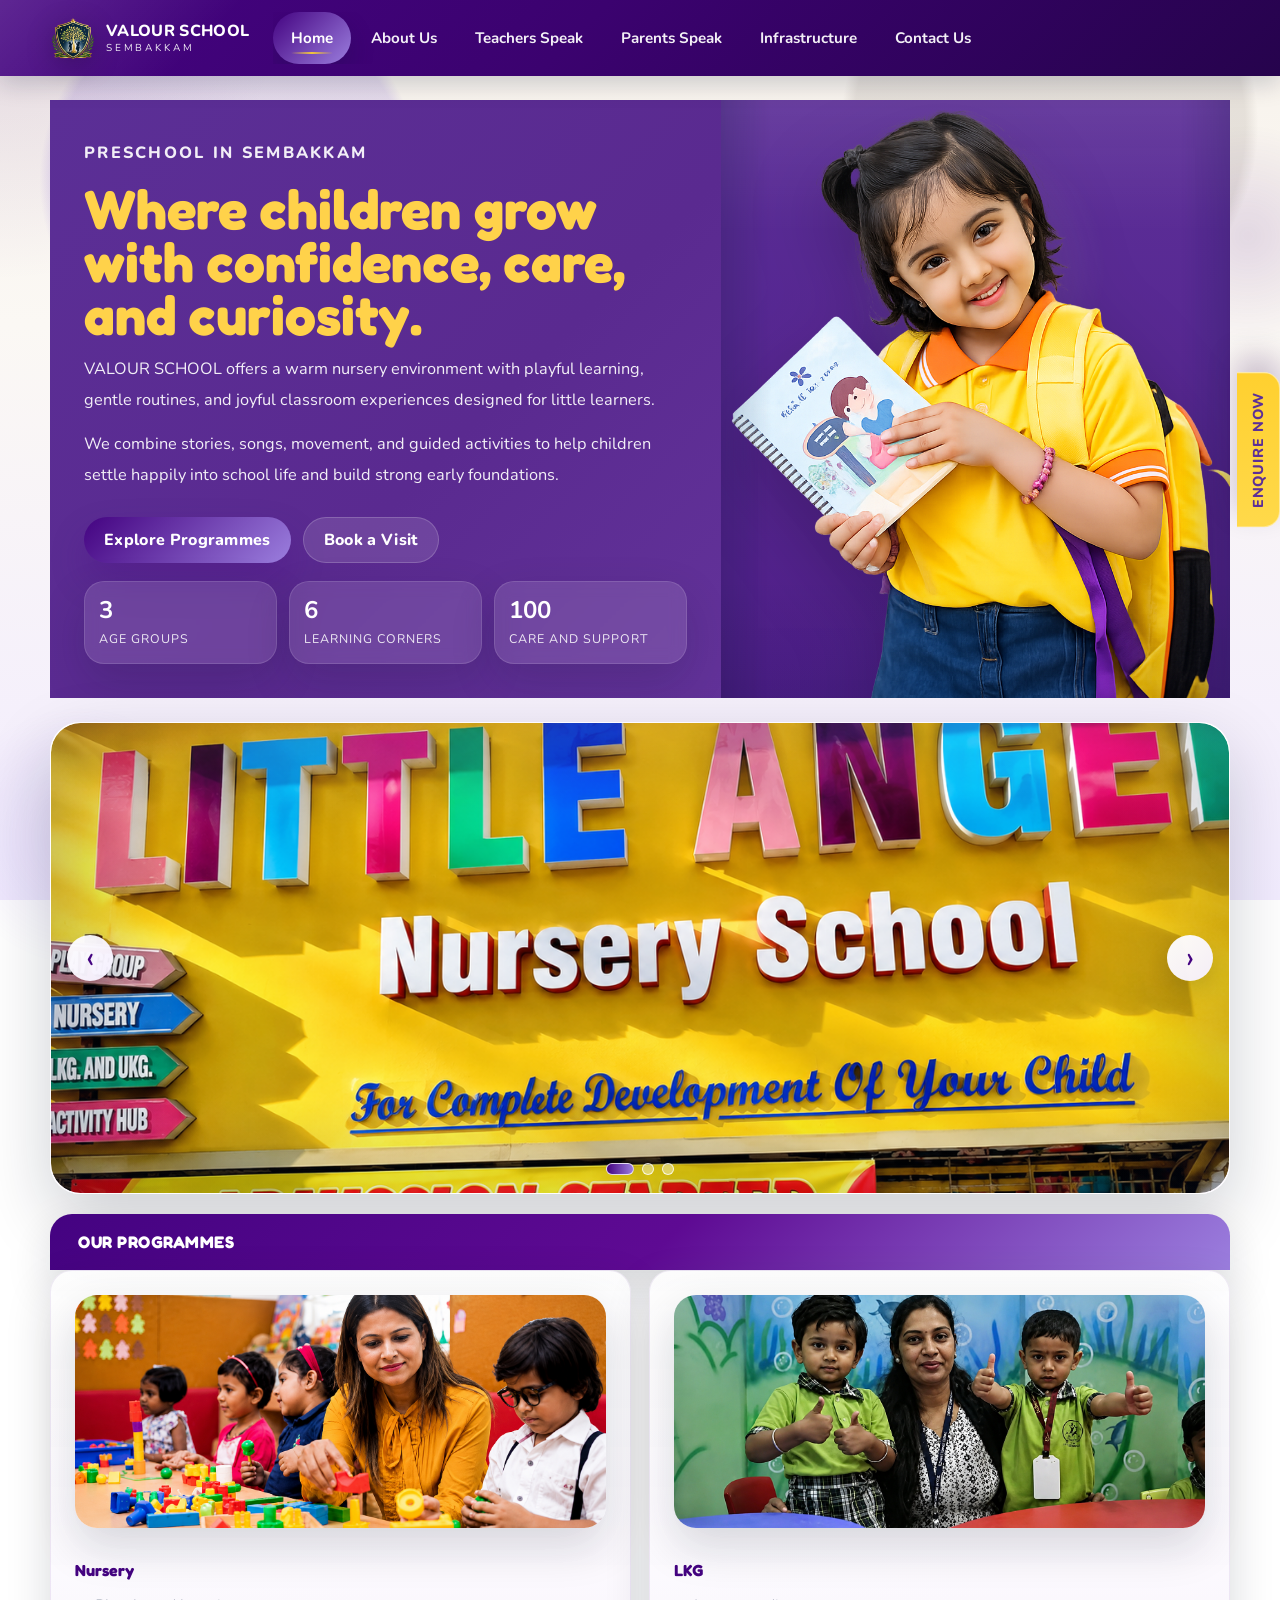
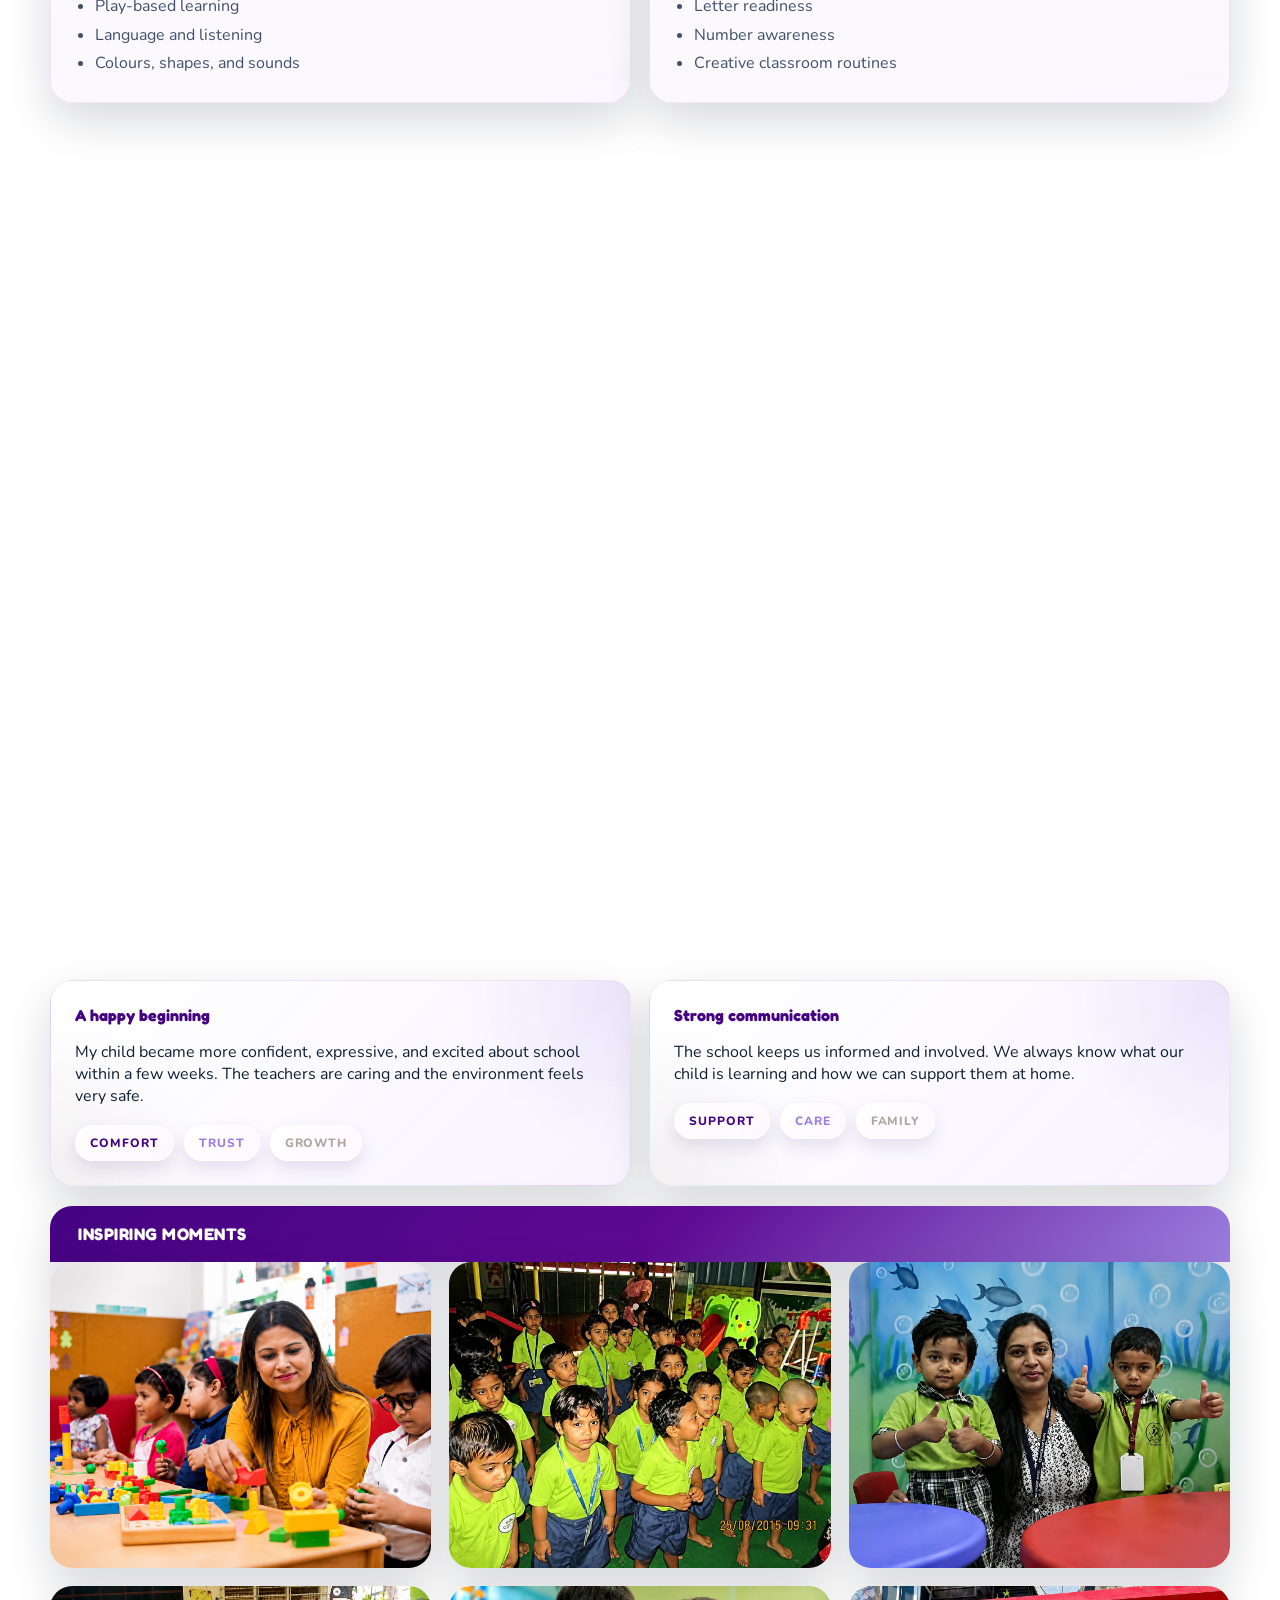
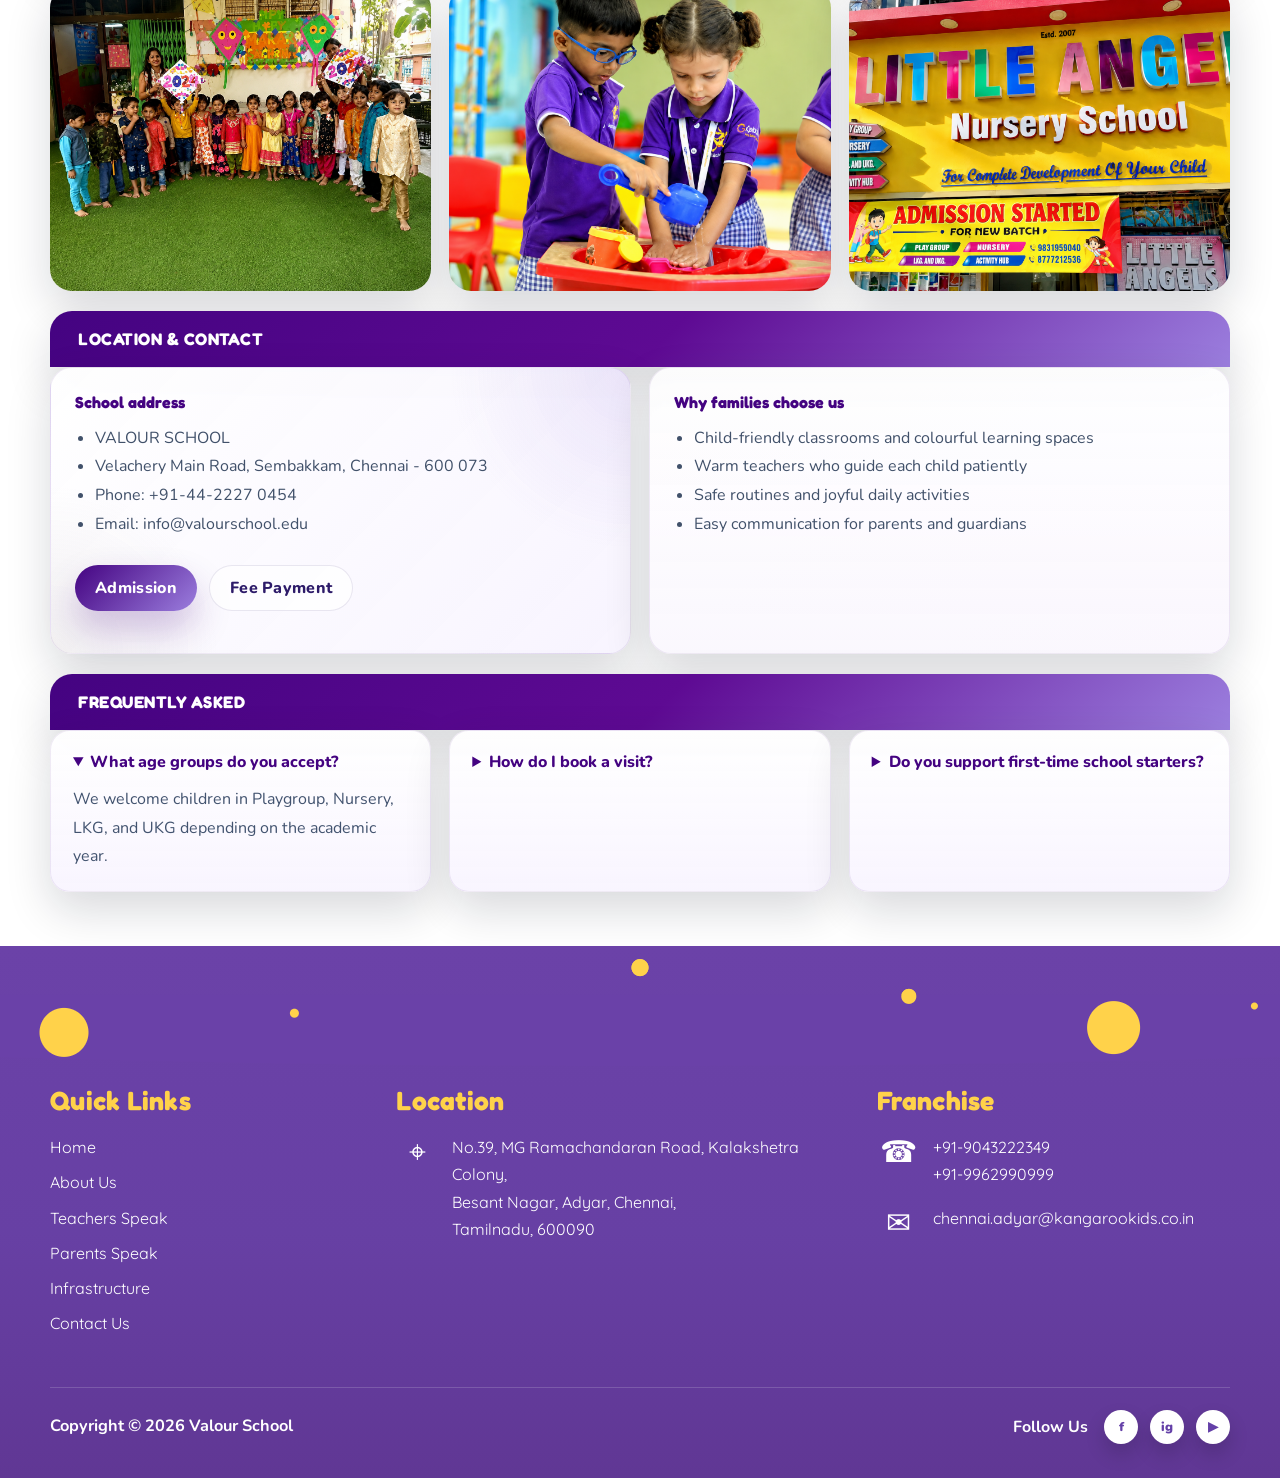
<file: index.html>
<!DOCTYPE html>
<html lang="en">
  <head>
    <meta charset="UTF-8" />
    <meta name="viewport" content="width=device-width, initial-scale=1.0" />
    <title>VALOUR SCHOOL | Home</title>
    <meta
      name="description"
      content="VALOUR SCHOOL - a preschool-style website with bright learning spaces, enquiry form, programmes, parent testimonials, gallery, and contact details."
    />
    <link rel="preconnect" href="https://fonts.googleapis.com" />
    <link rel="preconnect" href="https://fonts.gstatic.com" crossorigin />
    <link
      href="https://fonts.googleapis.com/css2?family=Montserrat:wght@400;500;600;700;800&display=swap"
      rel="stylesheet"
    />
    <link rel="stylesheet" href="styles.css" />
  </head>
  <body>
    <div class="side-tabs">
      <a class="side-tabs__item side-tabs__item--enquire" href="enquiry.html">ENQUIRE NOW</a>
    </div>

    <header class="site-header">
      <div class="site-header__top">
        <div class="container site-header__inner">
          <a class="brand" href="index.html">
            <img
              class="brand__logo"
              src="photos/logo-crest.png"
              alt="VALOUR SCHOOL"
            />
            <span class="brand__copy">
              <strong>VALOUR SCHOOL</strong>
              <small>SEMBAKKAM</small>
            </span>
          </a>

          <a class="header-pill header-pill--ghost" href="contact.html">OTHER INSTITUTIONS</a>
        </div>
      </div>

      <div class="site-header__nav">
        <div class="container nav-shell">
          <button class="menu-toggle" type="button" aria-expanded="false" aria-controls="navMenu">
            <span></span>
            <span></span>
            <span></span>
          </button>

          <nav class="nav-menu" id="navMenu">
  <a href="index.html">Home</a>
  <a href="index.html#about">About Us</a>
  <a href="index.html#teachers">Teachers Speak</a>
  <a href="index.html#parents">Parents Speak</a>
  <a href="campus.html">Infrastructure</a>
  <a href="contact.html">Contact Us</a>
</nav>

          <div class="socials" aria-label="social links">
            <a href="#" aria-label="Search">&#9906;</a>
            <a href="#" aria-label="Facebook">f</a>
            <a href="#" aria-label="LinkedIn">in</a>
            <a href="#" aria-label="Google Plus">g+</a>
          </div>
        </div>
      </div>
    </header>

    <main id="home">
      <section class="page-hero page-hero--home" id="about">
        <div class="container page-hero__panel">
          <div class="page-hero__copy hero-copy--soft">
            <p class="eyebrow">Preschool in Sembakkam</p>
            <h1>Where children grow with confidence, care, and curiosity.</h1>
            <p>
              VALOUR SCHOOL offers a warm nursery environment with playful learning, gentle routines,
              and joyful classroom experiences designed for little learners.
            </p>
            <p>
              We combine stories, songs, movement, and guided activities to help children settle happily
              into school life and build strong early foundations.
            </p>
            <div class="hero__actions">
              <a class="hero__button hero__button--primary" href="#programmes">Explore Programmes</a>
              <a class="hero__button hero__button--ghost" href="#contact">Book a Visit</a>
            </div>
            <div class="hero__stats">
              <div class="stat-card"><strong data-count="3">3+</strong><span>Age groups</span></div>
              <div class="stat-card"><strong data-count="6">6+</strong><span>Learning corners</span></div>
              <div class="stat-card"><strong data-count="100">100%</strong><span>Care and support</span></div>
            </div>
          </div>

          <div class="page-hero__image page-hero__image--classroom">
            <img src="photos/1.png" alt="Happy school child" />
          </div>
        </div>
      </section>

      <section class="section">
        <div class="container">
          <div class="hero__frame reveal is-revealed">
            <div class="slider">
              <button class="slider__arrow slider__arrow--prev" type="button" aria-label="Previous slide">&lsaquo;</button>
              <div class="slider__viewport">
                <article class="slide is-active">
                  <img src="photos/photo-6-school-gate.png.png" alt="VALOUR SCHOOL entrance" />
                </article>
                <article class="slide">
                  <img src="photos/photo-1-classroom-blocks.png" alt="Children learning with blocks" />
                </article>
                <article class="slide">
                  <img src="photos/photo-3-teacher-kids.png" alt="Teacher with children" />
                </article>
              </div>
              <button class="slider__arrow slider__arrow--next" type="button" aria-label="Next slide">&rsaquo;</button>
              <div class="slider__dots" aria-label="Slide navigation">
                <button class="dot is-active" type="button" aria-label="Slide 1"></button>
                <button class="dot" type="button" aria-label="Slide 2"></button>
                <button class="dot" type="button" aria-label="Slide 3"></button>
              </div>
            </div>
          </div>
        </div>
      </section>

      <section class="section" id="programmes">
        <div class="container">
          <div class="title-bar">OUR PROGRAMMES</div>
          <div class="detail-grid detail-grid--programmes">
            <div class="detail-card">
              <img class="achievement-banner" src="photos/photo-1-classroom-blocks.png" alt="Nursery programme" />
              <h2>Nursery</h2>
              <ul>
                <li>Play-based learning</li>
                <li>Language and listening</li>
                <li>Colours, shapes, and sounds</li>
              </ul>
            </div>
            <div class="detail-card">
              <img class="achievement-banner" src="photos/photo-3-teacher-kids.png" alt="LKG programme" />
              <h2>LKG</h2>
              <ul>
                <li>Letter readiness</li>
                <li>Number awareness</li>
                <li>Creative classroom routines</li>
              </ul>
            </div>
            <div class="detail-card">
              <img class="achievement-banner" src="photos/photo-5-learning-activity.png" alt="UKG programme" />
              <h2>UKG</h2>
              <ul>
                <li>Early reading and writing</li>
                <li>Simple maths and patterns</li>
                <li>Confidence and independence</li>
              </ul>
            </div>
            <div class="detail-card">
              <img class="achievement-banner" src="photos/photo-2-outdoor-group.png" alt="Playgroup programme" />
              <h2>Playgroup</h2>
              <ul>
                <li>Gentle introduction to school</li>
                <li>Songs, rhymes, and movement</li>
                <li>Safe and friendly beginnings</li>
              </ul>
            </div>
          </div>
        </div>
      </section>

      <section class="section section--soft" id="teachers">
        <div class="container">
          <div class="title-bar">TEACHERS SPEAK</div>
          <div class="messages">
            <div class="messages__nav">
              <button class="messages__tab is-active" type="button" data-message="chairperson">Chairperson</button>
              <button class="messages__tab" type="button" data-message="vice">Vice Chairperson</button>
              <button class="messages__tab" type="button" data-message="principal">Principal</button>
            </div>
            <div class="messages__panel">
              <h3 id="messageTitle"></h3>
              <div class="messages__body" id="messageBody"></div>
            </div>
          </div>
        </div>
      </section>

      <section class="section" id="parents">
        <div class="container">
          <div class="title-bar">PARENTS SPEAK</div>
          <div class="detail-grid">
            <div class="detail-card detail-card--highlight">
              <h2>A happy beginning</h2>
              <p>
                My child became more confident, expressive, and excited about school within a few weeks.
                The teachers are caring and the environment feels very safe.
              </p>
              <div class="color-badges">
                <span style="--badge:#440381;">Comfort</span>
                <span style="--badge:#9b7ede;">Trust</span>
                <span style="--badge:#afa79f;">Growth</span>
              </div>
            </div>
            <div class="detail-card detail-card--highlight">
              <h2>Strong communication</h2>
              <p>
                The school keeps us informed and involved. We always know what our child is learning and
                how we can support them at home.
              </p>
              <div class="color-badges">
                <span style="--badge:#440381;">Support</span>
                <span style="--badge:#9b7ede;">Care</span>
                <span style="--badge:#afa79f;">Family</span>
              </div>
            </div>
          </div>
        </div>
      </section>

      <section class="section">
        <div class="container">
          <div class="title-bar">INSPIRING MOMENTS</div>
          <div class="gallery-grid gallery-grid--home">
            <img src="photos/photo-6-school-gate.png.png" alt="School gate" />
            <img src="photos/photo-2-outdoor-group.png" alt="Outdoor group" />
            <img src="photos/photo-3-teacher-kids.png" alt="Teacher and children" />
            <img src="photos/photo-4-group-outdoor.png" alt="Outdoor celebration" />
            <img src="photos/photo-5-learning-activity.png" alt="Learning activity" />
            <img src="photos/photo-7-classroom-wide.png" alt="Classroom view" />
          </div>
        </div>
      </section>

      <section class="section" id="contact">
        <div class="container">
          <div class="title-bar">LOCATION & CONTACT</div>
          <div class="form-grid form-grid--home">
            <div class="detail-card detail-card--highlight">
              <h2>School address</h2>
              <ul>
                <li>VALOUR SCHOOL</li>
                <li>Velachery Main Road, Sembakkam, Chennai - 600 073</li>
                <li>Phone: +91-44-2227 0454</li>
                <li>Email: info@valourschool.edu</li>
              </ul>
              <div class="hero__actions">
                <a class="hero__button hero__button--primary" href="admission.html">Admission</a>
                <a class="hero__button hero__button--ghost" href="payment.html">Fee Payment</a>
              </div>
            </div>
            <div class="detail-card">
              <h2>Why families choose us</h2>
              <ul>
                <li>Child-friendly classrooms and colourful learning spaces</li>
                <li>Warm teachers who guide each child patiently</li>
                <li>Safe routines and joyful daily activities</li>
                <li>Easy communication for parents and guardians</li>
              </ul>
            </div>
          </div>
        </div>
      </section>

      <section class="section">
        <div class="container">
          <div class="title-bar">FREQUENTLY ASKED</div>
          <div class="faq-grid">
            <details class="faq-card" open>
              <summary>What age groups do you accept?</summary>
              <p>We welcome children in Playgroup, Nursery, LKG, and UKG depending on the academic year.</p>
            </details>
            <details class="faq-card">
              <summary>How do I book a visit?</summary>
              <p>Use the enquiry form above or contact the school office to schedule a visit.</p>
            </details>
            <details class="faq-card">
              <summary>Do you support first-time school starters?</summary>
              <p>Yes. Our teachers help children settle in gently with care, rhythm, and reassurance.</p>
            </details>
          </div>
        </div>
      </section>
    </main>

    <footer class="footer" id="contact">
      <div class="container footer__grid">
        <section>
          <h3>VALOUR SCHOOL</h3>
          <p>
            A happy nursery school community where early learners build confidence, curiosity, and
            kindness every day.
          </p>
        </section>
        <section>
          <h3>QUICK LINKS</h3>
          <ul>
            <li><a href="#about">About Us</a></li>
            <li><a href="#programmes">Programmes</a></li>
            <li><a href="#teachers">Teachers Speak</a></li>
            <li><a href="contact.html">Contact Us</a></li>
          </ul>
        </section>
        <section>
          <h3>CONTACT US</h3>
          <p>
            VALOUR SCHOOL<br />
            Velachery Main Road, Sembakkam, Chennai - 600 073
          </p>
          <p>Phone: +91-44-2227 0454</p>
          <p>Email: hello@valour.edu</p>
        </section>
        <section class="footer__brand">
          <img
            src="photos/logo-crest.png"
            alt="VALOUR SCHOOL logo"
          />
        </section>
      </div>
      <div class="footer__bottom">Copyright@valourschool2026</div>
    </footer>

    <script src="script.js"></script>
  </body>
</html>
</file>
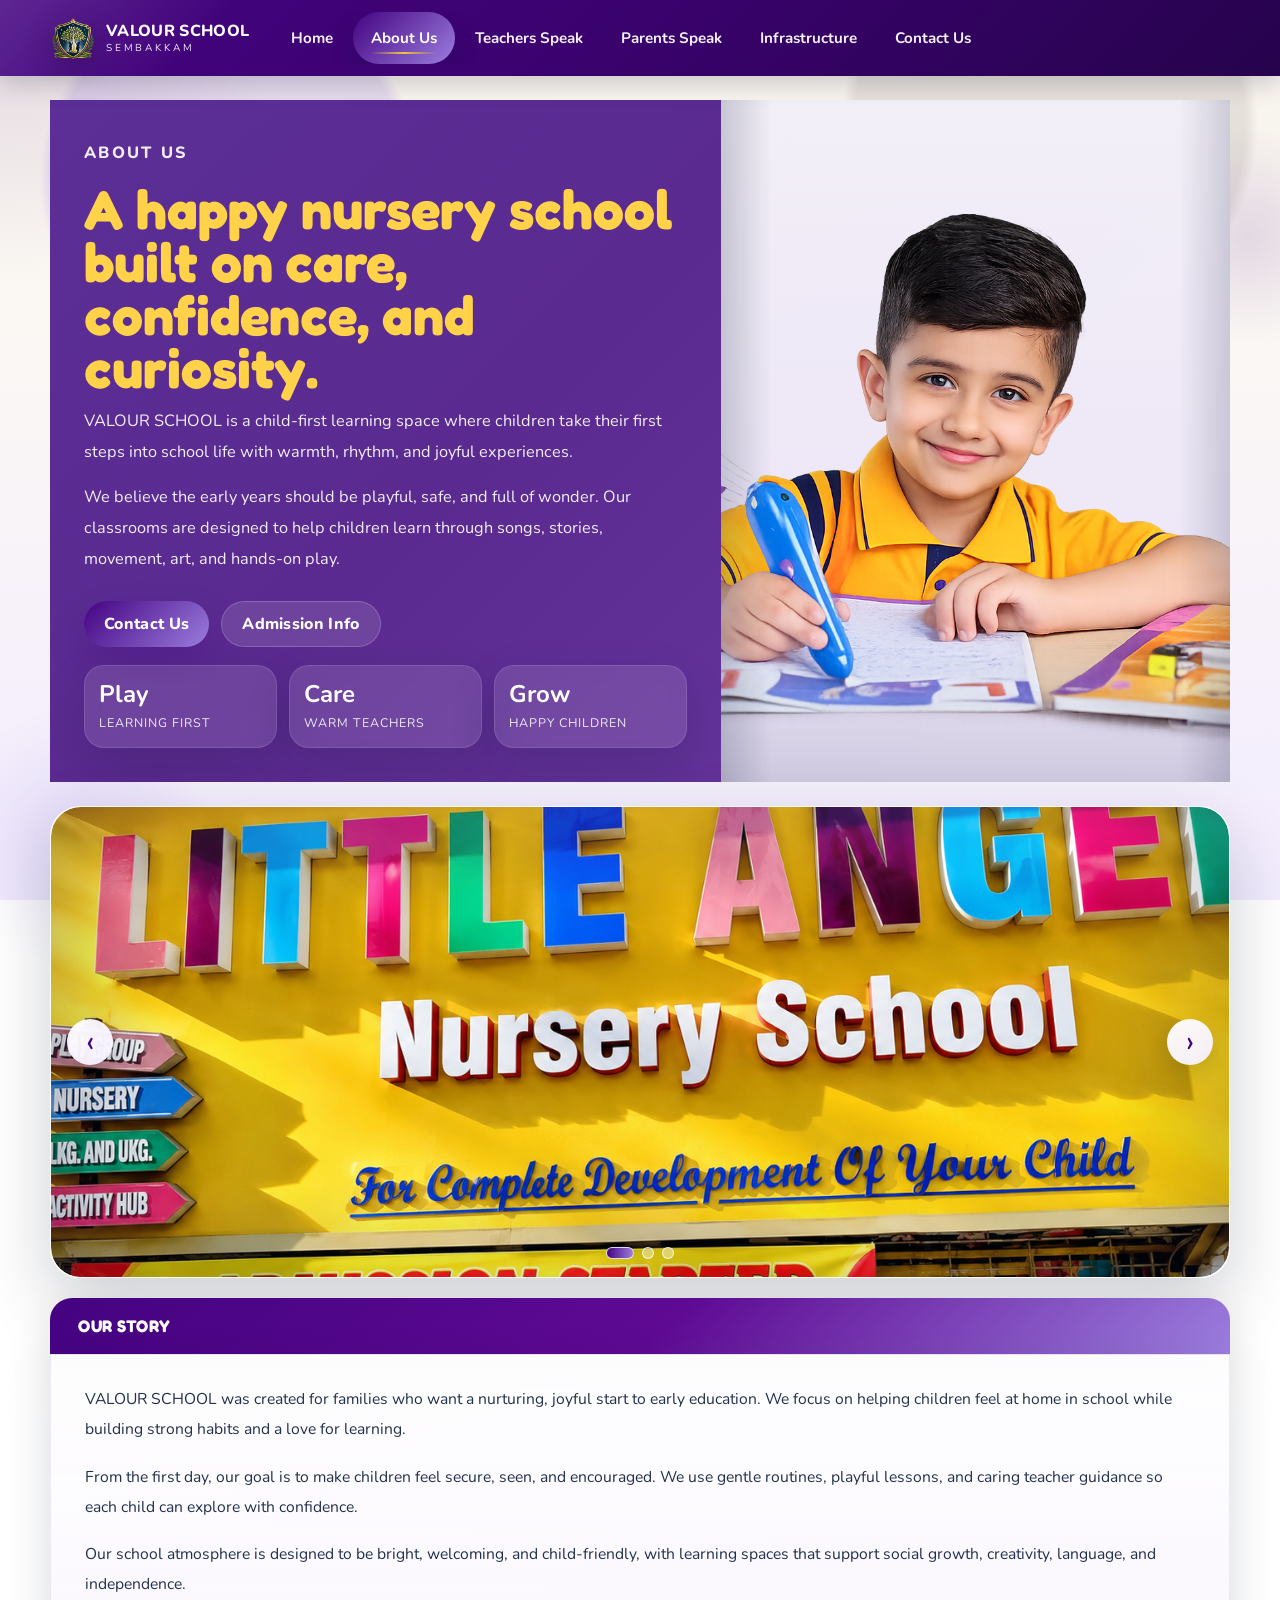
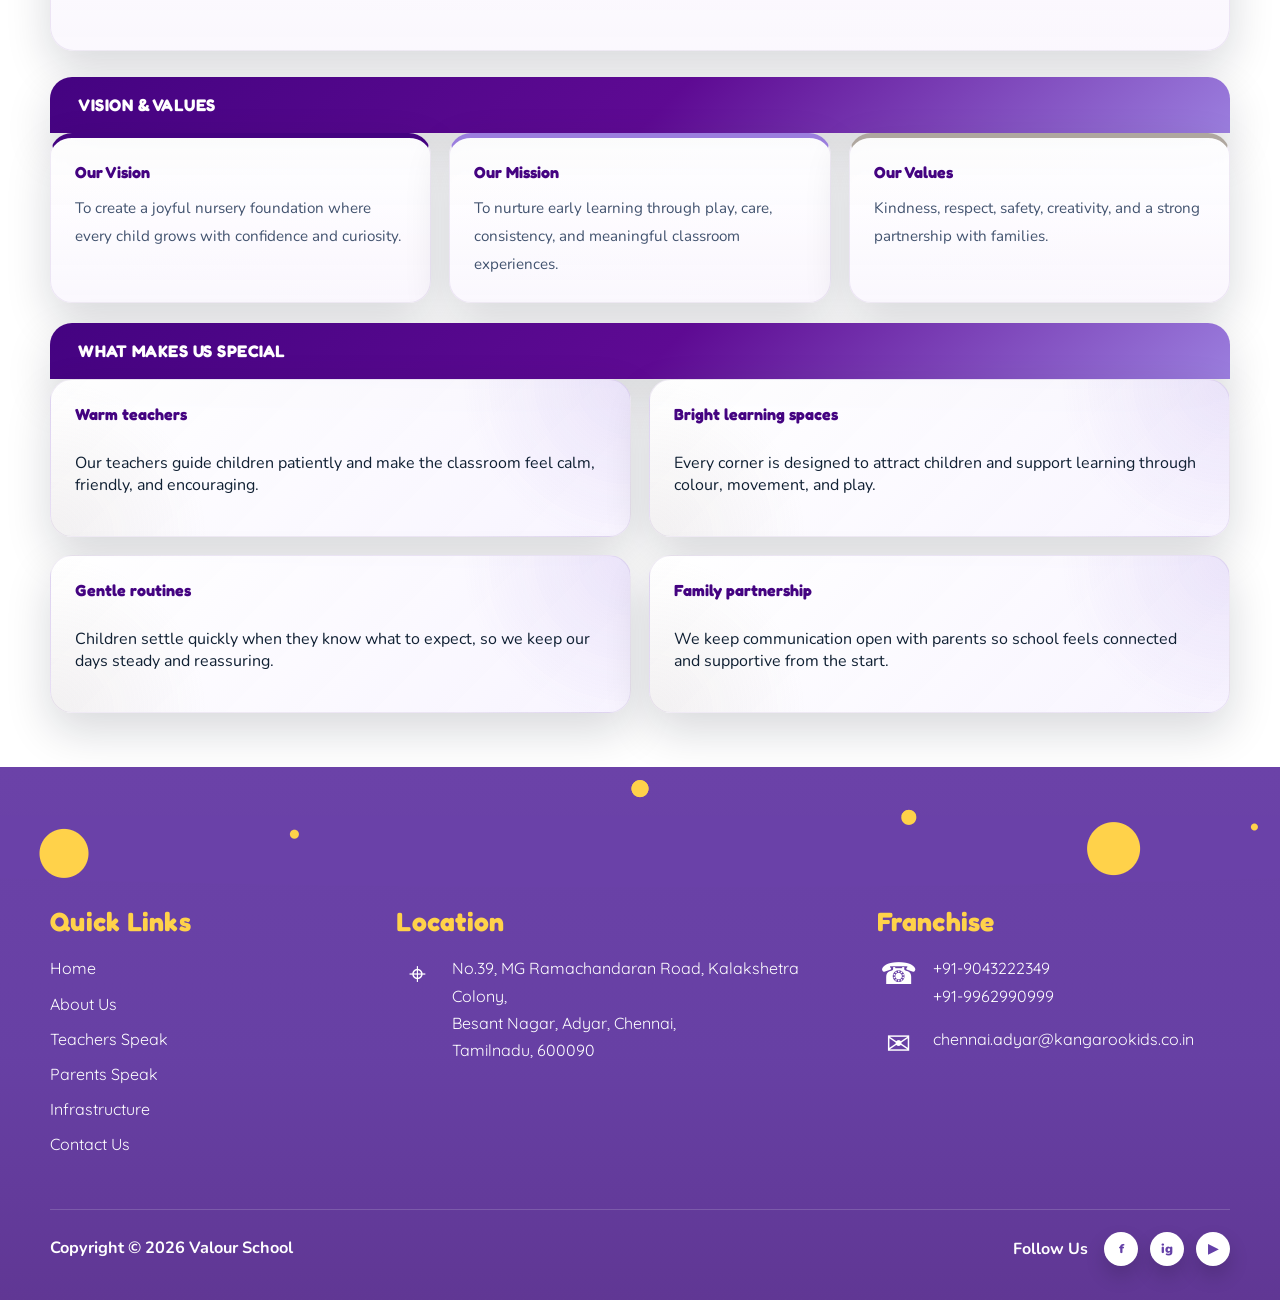
<file: about.html>
<!DOCTYPE html>
<html lang="en">
  <head>
    <meta charset="UTF-8" />
    <meta name="viewport" content="width=device-width, initial-scale=1.0" />
    <title>VALOUR SCHOOL | About Us</title>
    <meta
      name="description"
      content="Learn about VALOUR SCHOOL, our nursery story, teaching values, campus culture, and the caring environment we create for children."
    />
    <link rel="preconnect" href="https://fonts.googleapis.com" />
    <link rel="preconnect" href="https://fonts.gstatic.com" crossorigin />
    <link
      href="https://fonts.googleapis.com/css2?family=Montserrat:wght@400;500;600;700;800&display=swap"
      rel="stylesheet"
    />
    <link rel="stylesheet" href="styles.css" />
  </head>
  <body>
    <header class="site-header">
      <div class="site-header__top">
        <div class="container site-header__inner">
          <a class="brand" href="index.html">
            <img class="brand__logo" src="photos/logo-crest.png" alt="VALOUR SCHOOL" />
            <span class="brand__copy">
              <strong>VALOUR SCHOOL</strong>
              <small>SEMBAKKAM</small>
            </span>
          </a>
          <a class="header-pill header-pill--ghost" href="contact.html">CONTACT US</a>
        </div>
      </div>

      <div class="site-header__nav">
        <div class="container nav-shell">
          <button class="menu-toggle" type="button" aria-expanded="false" aria-controls="navMenu">
            <span></span>
            <span></span>
            <span></span>
          </button>

          <nav class="nav-menu" id="navMenu">
            <a href="index.html">Home</a>
            <a href="about.html">About Us</a>
            <a href="index.html#teachers">Teachers Speak</a>
            <a href="index.html#parents">Parents Speak</a>
            <a href="campus.html">Infrastructure</a>
            <a href="contact.html">Contact Us</a>
          </nav>
        </div>
      </div>
    </header>

    <main>
      <section class="page-hero page-hero--home" id="about">
        <div class="container page-hero__panel">
          <div class="page-hero__copy hero-copy--soft">
            <p class="eyebrow">About Us</p>
            <h1>A happy nursery school built on care, confidence, and curiosity.</h1>
            <p>
              VALOUR SCHOOL is a child-first learning space where children take their first steps into
              school life with warmth, rhythm, and joyful experiences.
            </p>
            <p>
              We believe the early years should be playful, safe, and full of wonder. Our classrooms
              are designed to help children learn through songs, stories, movement, art, and hands-on play.
            </p>
            <div class="hero__actions">
              <a class="hero__button hero__button--primary" href="contact.html">Contact Us</a>
              <a class="hero__button hero__button--ghost" href="admission.html">Admission Info</a>
            </div>
            <div class="hero__stats">
              <div class="stat-card"><strong>Play</strong><span>Learning first</span></div>
              <div class="stat-card"><strong>Care</strong><span>Warm teachers</span></div>
              <div class="stat-card"><strong>Grow</strong><span>Happy children</span></div>
            </div>
          </div>

          <div class="page-hero__image">
            <img src="photos/about-school-boy.png" alt="Student enjoying school" />
          </div>
        </div>
      </section>

      <section class="section">
        <div class="container">
          <div class="hero__frame reveal is-revealed">
            <div class="slider">
              <button class="slider__arrow slider__arrow--prev" type="button" aria-label="Previous slide">&lsaquo;</button>
              <div class="slider__viewport">
                <article class="slide is-active">
                  <img src="photos/about-school-boy.png" alt="Valour School student" />
                </article>
                <article class="slide">
                  <img src="photos/photo-3-teacher-kids.png" alt="Teacher with children" />
                </article>
                <article class="slide">
                  <img src="photos/photo-7-classroom-wide.png" alt="Classroom view" />
                </article>
              </div>
              <button class="slider__arrow slider__arrow--next" type="button" aria-label="Next slide">&rsaquo;</button>
              <div class="slider__dots" aria-label="Slide navigation">
                <button class="dot is-active" type="button" aria-label="Slide 1"></button>
                <button class="dot" type="button" aria-label="Slide 2"></button>
                <button class="dot" type="button" aria-label="Slide 3"></button>
              </div>
            </div>
          </div>
        </div>
      </section>

      <section class="section">
        <div class="container">
          <div class="title-bar">OUR STORY</div>
          <div class="content-card content-card--padded">
            <p>
              VALOUR SCHOOL was created for families who want a nurturing, joyful start to early education.
              We focus on helping children feel at home in school while building strong habits and a love for learning.
            </p>
            <p>
              From the first day, our goal is to make children feel secure, seen, and encouraged. We use gentle routines,
              playful lessons, and caring teacher guidance so each child can explore with confidence.
            </p>
            <p>
              Our school atmosphere is designed to be bright, welcoming, and child-friendly, with learning spaces that
              support social growth, creativity, language, and independence.
            </p>
          </div>
        </div>
      </section>

      <section class="section section--soft">
        <div class="container">
          <div class="title-bar">VISION & VALUES</div>
          <div class="feature-grid">
            <div class="feature-card">
              <h2>Our Vision</h2>
              <p>To create a joyful nursery foundation where every child grows with confidence and curiosity.</p>
            </div>
            <div class="feature-card">
              <h2>Our Mission</h2>
              <p>To nurture early learning through play, care, consistency, and meaningful classroom experiences.</p>
            </div>
            <div class="feature-card">
              <h2>Our Values</h2>
              <p>Kindness, respect, safety, creativity, and a strong partnership with families.</p>
            </div>
          </div>
        </div>
      </section>

      <section class="section">
        <div class="container">
          <div class="title-bar">WHAT MAKES US SPECIAL</div>
          <div class="detail-grid detail-grid--programmes">
            <div class="detail-card detail-card--highlight">
              <h2>Warm teachers</h2>
              <p>
                Our teachers guide children patiently and make the classroom feel calm, friendly, and encouraging.
              </p>
            </div>
            <div class="detail-card detail-card--highlight">
              <h2>Bright learning spaces</h2>
              <p>
                Every corner is designed to attract children and support learning through colour, movement, and play.
              </p>
            </div>
            <div class="detail-card detail-card--highlight">
              <h2>Gentle routines</h2>
              <p>
                Children settle quickly when they know what to expect, so we keep our days steady and reassuring.
              </p>
            </div>
            <div class="detail-card detail-card--highlight">
              <h2>Family partnership</h2>
              <p>
                We keep communication open with parents so school feels connected and supportive from the start.
              </p>
            </div>
          </div>
        </div>
      </section>
    </main>

    <footer class="footer"></footer>
    <script src="script.js"></script>
  </body>
</html>
</file>
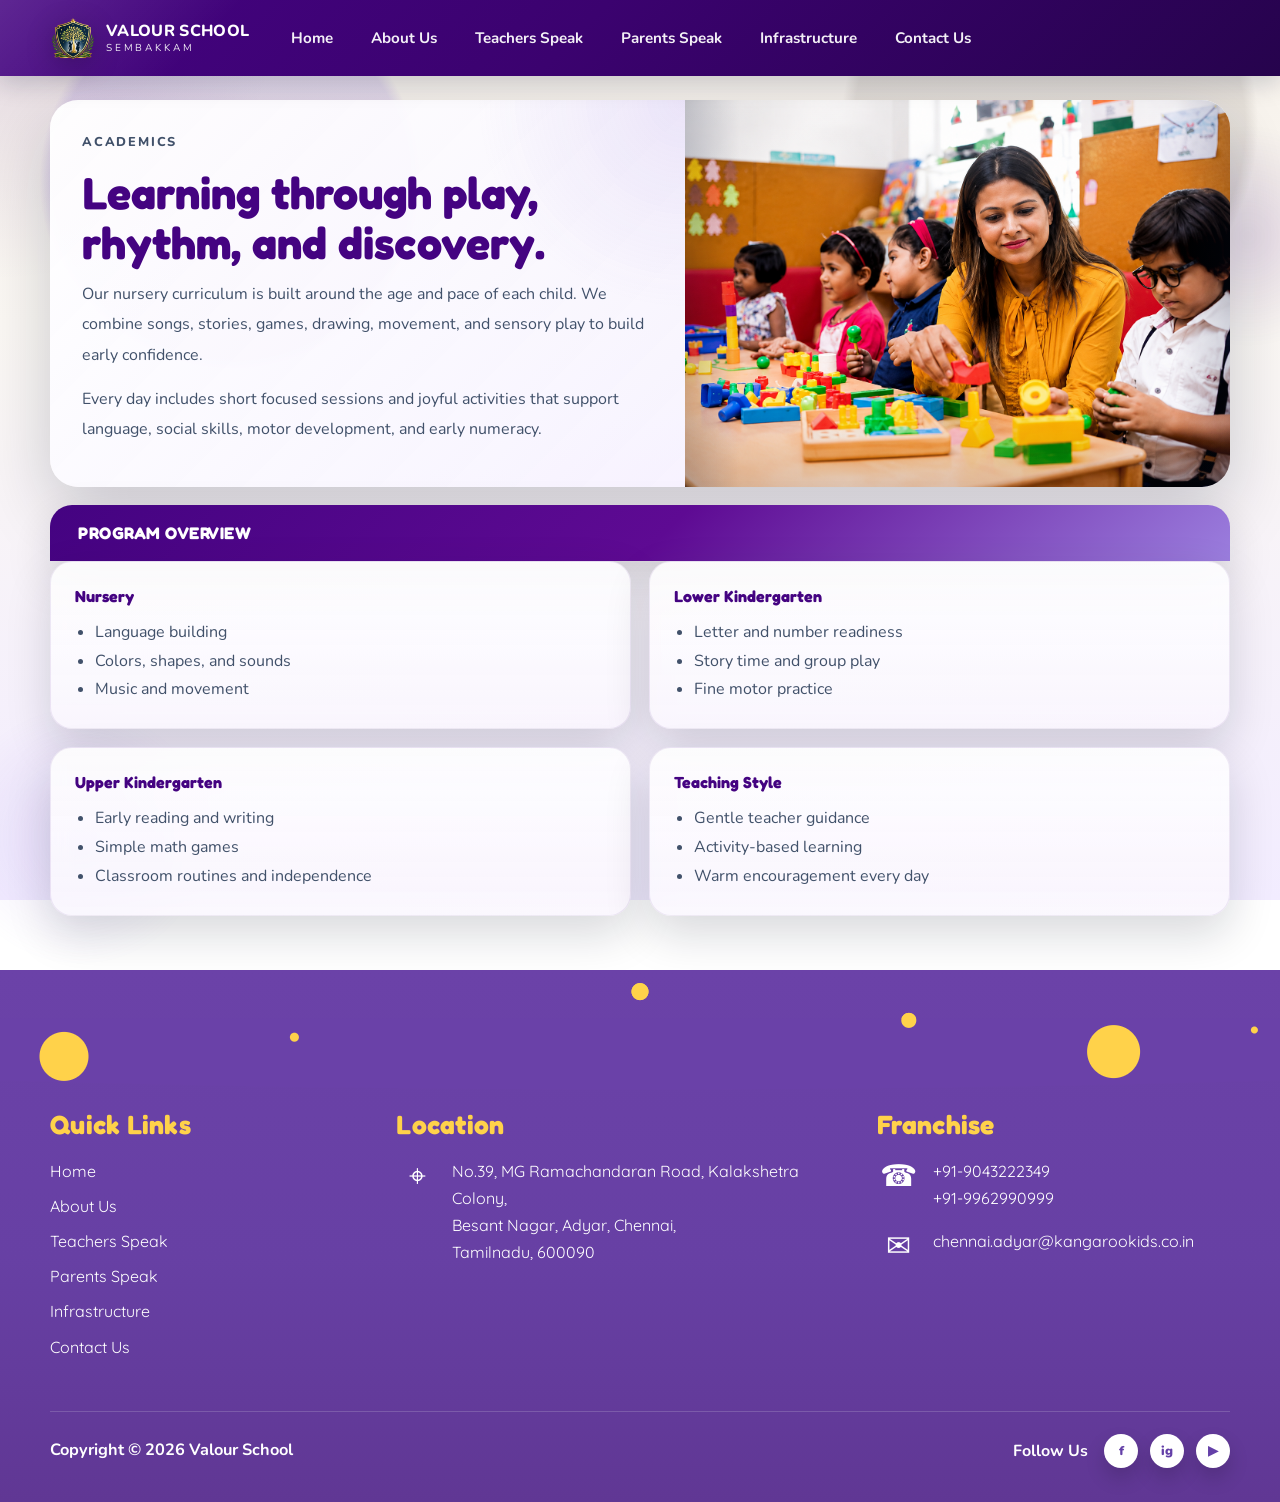
<file: academics.html>
<!DOCTYPE html>
<html lang="en">
  <head>
    <meta charset="UTF-8" />
    <meta name="viewport" content="width=device-width, initial-scale=1.0" />
    <title>VALOUR SCHOOL | Academics</title>
    <link rel="preconnect" href="https://fonts.googleapis.com" />
    <link rel="preconnect" href="https://fonts.gstatic.com" crossorigin />
    <link href="https://fonts.googleapis.com/css2?family=Montserrat:wght@400;500;600;700;800&display=swap" rel="stylesheet" />
    <link rel="stylesheet" href="styles.css" />
  </head>
  <body>
    <header class="site-header">
      <div class="site-header__top">
        <div class="container site-header__inner">
          <a class="brand" href="index.html">
            <img class="brand__logo" src="photos/logo-crest.png" alt="VALOUR SCHOOL crest" />
            <span class="brand__copy"><strong>VALOUR SCHOOL</strong><small>SEMBAKKAM</small></span>
          </a>
          <a class="header-pill header-pill--ghost" href="contact.html">OTHER INSTITUTIONS</a>
        </div>
      </div>
      <div class="site-header__nav">
        <div class="container nav-shell">
          <button class="menu-toggle" type="button" aria-expanded="false" aria-controls="navMenu"><span></span><span></span><span></span></button>
          <nav class="nav-menu" id="navMenu">
  <a href="index.html">Home</a>
  <a href="academics.html">Academics</a>
  <a href="campus.html">Campus</a>
  <a href="admission.html">Admission</a>
  <a href="events.html">Events</a>
  <a href="gallery.html">Gallery</a>
  <a href="contact.html">Contact Us</a>
</nav>
          <div class="socials"><a href="#">âŒ•</a><a href="#">f</a><a href="#">in</a><a href="#">g+</a></div>
        </div>
      </div>
    </header>

    <main>
      <section class="page-hero">
        <div class="container page-hero__panel">
          <div class="page-hero__copy">
            <p class="eyebrow">Academics</p>
            <h1>Learning through play, rhythm, and discovery.</h1>
            <p>Our nursery curriculum is built around the age and pace of each child. We combine songs, stories, games, drawing, movement, and sensory play to build early confidence.</p>
            <p>Every day includes short focused sessions and joyful activities that support language, social skills, motor development, and early numeracy.</p>
          </div>
          <div class="page-hero__image"><img src="photos/photo-1-classroom-blocks.png" alt="Children learning" /></div>
        </div>
      </section>
      <section class="section">
        <div class="container">
          <div class="title-bar">PROGRAM OVERVIEW</div>
          <div class="detail-grid">
            <div class="detail-card"><h2>Nursery</h2><ul><li>Language building</li><li>Colors, shapes, and sounds</li><li>Music and movement</li></ul></div>
            <div class="detail-card"><h2>Lower Kindergarten</h2><ul><li>Letter and number readiness</li><li>Story time and group play</li><li>Fine motor practice</li></ul></div>
            <div class="detail-card"><h2>Upper Kindergarten</h2><ul><li>Early reading and writing</li><li>Simple math games</li><li>Classroom routines and independence</li></ul></div>
            <div class="detail-card"><h2>Teaching Style</h2><ul><li>Gentle teacher guidance</li><li>Activity-based learning</li><li>Warm encouragement every day</li></ul></div>
          </div>
        </div>
      </section>
    </main>
    <footer class="footer">
      <div class="container footer__grid">
        <section><h3>VALOUR SCHOOL</h3><p>A happy nursery school community where early learners build confidence, curiosity, and kindness every day.</p></section>
        <section><h3>QUICK LINKS</h3><ul><li><a href="campus.html">Campus</a></li><li><a href="admission.html">Admission</a></li><li><a href="gallery.html">Gallery</a></li><li><a href="contact.html">Contact Us</a></li></ul></section>
        <section><h3>CONTACT US</h3><p>VALOUR SCHOOL<br />Velachery Main Road, Sembakkam, Chennai - 600 073</p><p>Phone: +91-44-2227 0454</p><p>Email: info@valourschool.edu</p></section>
        <section class="footer__brand"><img src="photos/logo-crest.png" alt="VALOUR SCHOOL logo" /></section>
      </div>
      <div class="footer__bottom">Copyright@VALOURSCHOOL2026</div>
    </footer>
    <script src="script.js"></script>
  </body>
</html>
</file>
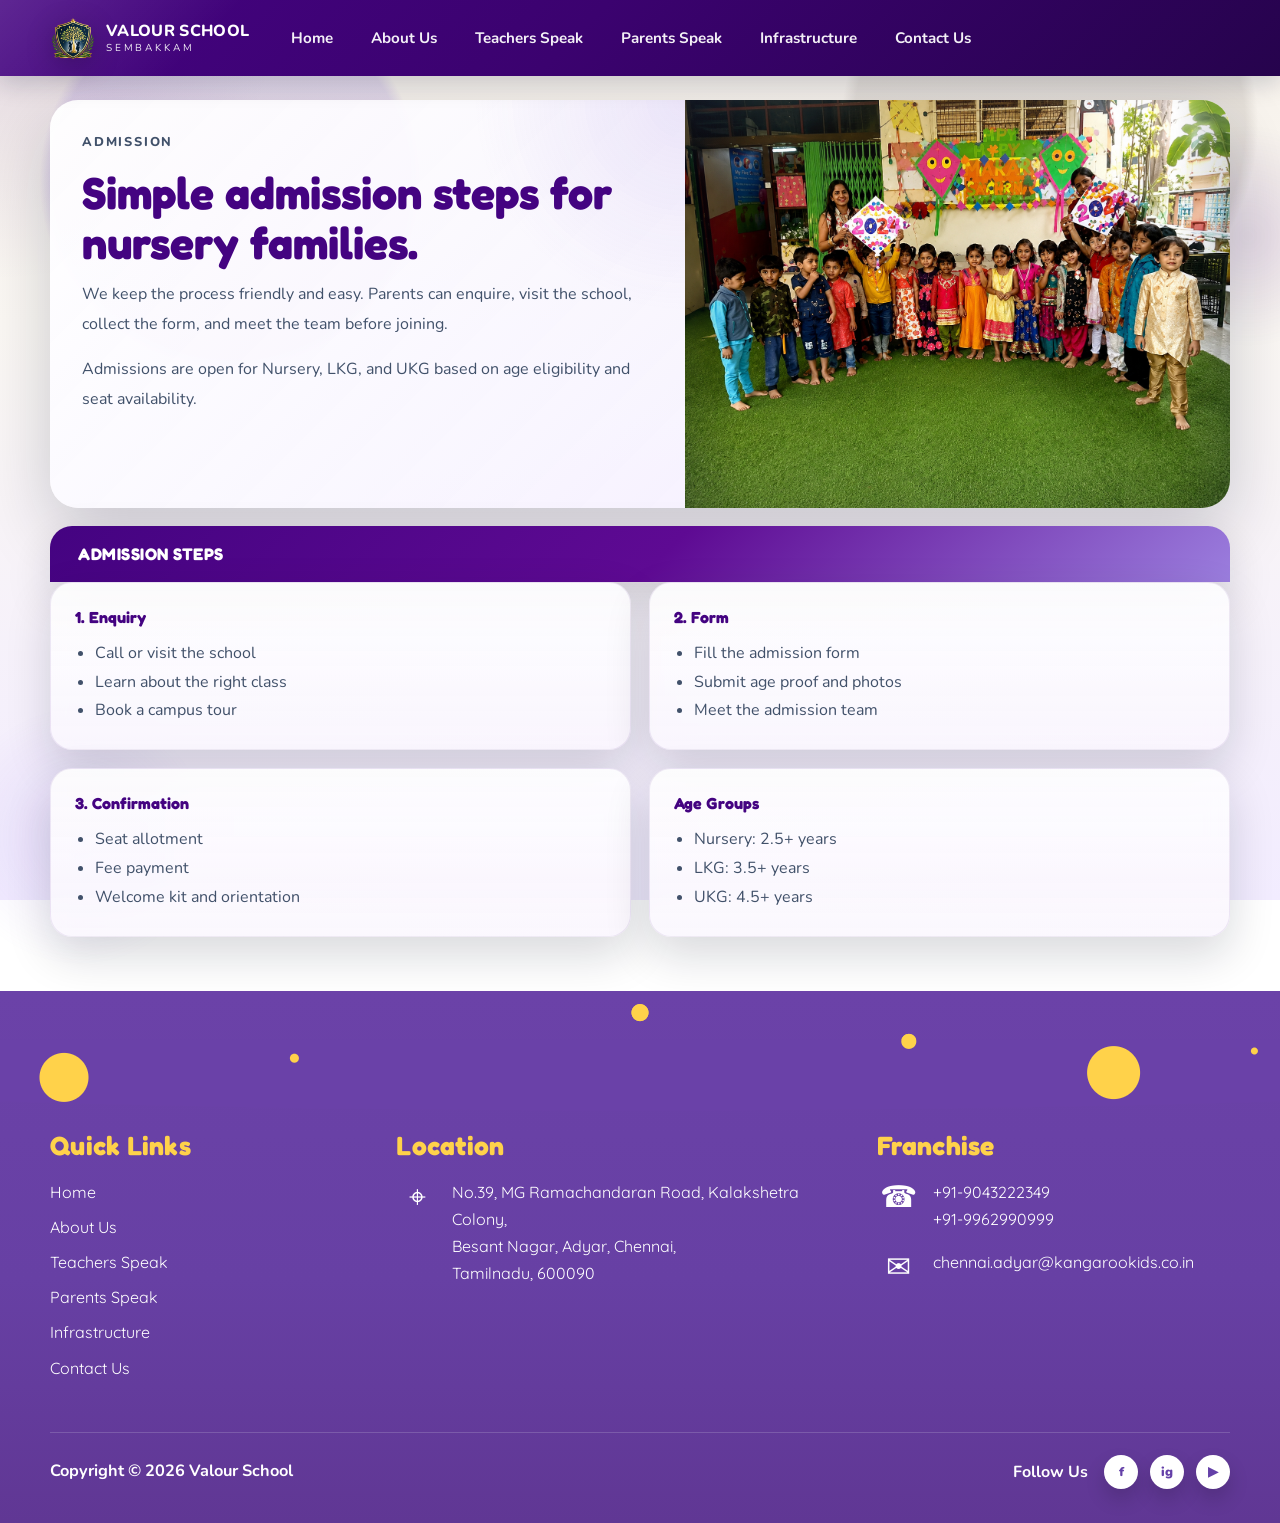
<file: admission.html>
<!DOCTYPE html>
<html lang="en">
  <head>
    <meta charset="UTF-8" />
    <meta name="viewport" content="width=device-width, initial-scale=1.0" />
    <title>VALOUR SCHOOL | Admission</title>
    <link rel="preconnect" href="https://fonts.googleapis.com" />
    <link rel="preconnect" href="https://fonts.gstatic.com" crossorigin />
    <link href="https://fonts.googleapis.com/css2?family=Montserrat:wght@400;500;600;700;800&display=swap" rel="stylesheet" />
    <link rel="stylesheet" href="styles.css" />
  </head>
  <body>
    <header class="site-header"><div class="site-header__top"><div class="container site-header__inner"><a class="brand" href="index.html"><img class="brand__logo" src="photos/logo-crest.png" alt="VALOUR SCHOOL crest" /><span class="brand__copy"><strong>VALOUR SCHOOL</strong><small>SEMBAKKAM</small></span></a><a class="header-pill header-pill--ghost" href="contact.html">OTHER INSTITUTIONS</a></div></div><div class="site-header__nav"><div class="container nav-shell"><button class="menu-toggle" type="button" aria-expanded="false" aria-controls="navMenu"><span></span><span></span><span></span></button><nav class="nav-menu" id="navMenu">
  <a href="index.html">Home</a>
  <a href="academics.html">Academics</a>
  <a href="campus.html">Campus</a>
  <a href="admission.html">Admission</a>
  <a href="events.html">Events</a>
  <a href="gallery.html">Gallery</a>
  <a href="contact.html">Contact Us</a>
</nav><div class="socials"><a href="#">Ã¢Å’â€¢</a><a href="#">f</a><a href="#">in</a><a href="#">g+</a></div></div></div></header>
    <main>
      <section class="page-hero"><div class="container page-hero__panel"><div class="page-hero__copy"><p class="eyebrow">Admission</p><h1>Simple admission steps for nursery families.</h1><p>We keep the process friendly and easy. Parents can enquire, visit the school, collect the form, and meet the team before joining.</p><p>Admissions are open for Nursery, LKG, and UKG based on age eligibility and seat availability.</p></div><div class="page-hero__image"><img src="photos/photo-4-group-outdoor.png" alt="Children admission" /></div></div></section>
      <section class="section"><div class="container"><div class="title-bar">ADMISSION STEPS</div><div class="detail-grid"><div class="detail-card"><h2>1. Enquiry</h2><ul><li>Call or visit the school</li><li>Learn about the right class</li><li>Book a campus tour</li></ul></div><div class="detail-card"><h2>2. Form</h2><ul><li>Fill the admission form</li><li>Submit age proof and photos</li><li>Meet the admission team</li></ul></div><div class="detail-card"><h2>3. Confirmation</h2><ul><li>Seat allotment</li><li>Fee payment</li><li>Welcome kit and orientation</li></ul></div><div class="detail-card"><h2>Age Groups</h2><ul><li>Nursery: 2.5+ years</li><li>LKG: 3.5+ years</li><li>UKG: 4.5+ years</li></ul></div></div></div></section>
    </main>
    <footer class="footer"><div class="container footer__grid"><section><h3>VALOUR SCHOOL</h3><p>A happy nursery school community where early learners build confidence, curiosity, and kindness every day.</p></section><section><h3>QUICK LINKS</h3><ul><li><a href="academics.html">Academics</a></li><li><a href="campus.html">Campus</a></li><li><a href="gallery.html">Gallery</a></li><li><a href="contact.html">Contact Us</a></li></ul></section><section><h3>CONTACT US</h3><p>VALOUR SCHOOL<br />Velachery Main Road, Sembakkam, Chennai - 600 073</p><p>Phone: +91-44-2227 0454</p><p>Email: info@valourschool.edu</p></section><section class="footer__brand"><img src="photos/logo-crest.png" alt="VALOUR SCHOOL logo" /></section></div><div class="footer__bottom">Copyright@VALOURSCHOOL2026</div></footer>
    <script src="script.js"></script>
  </body>
</html>
</file>
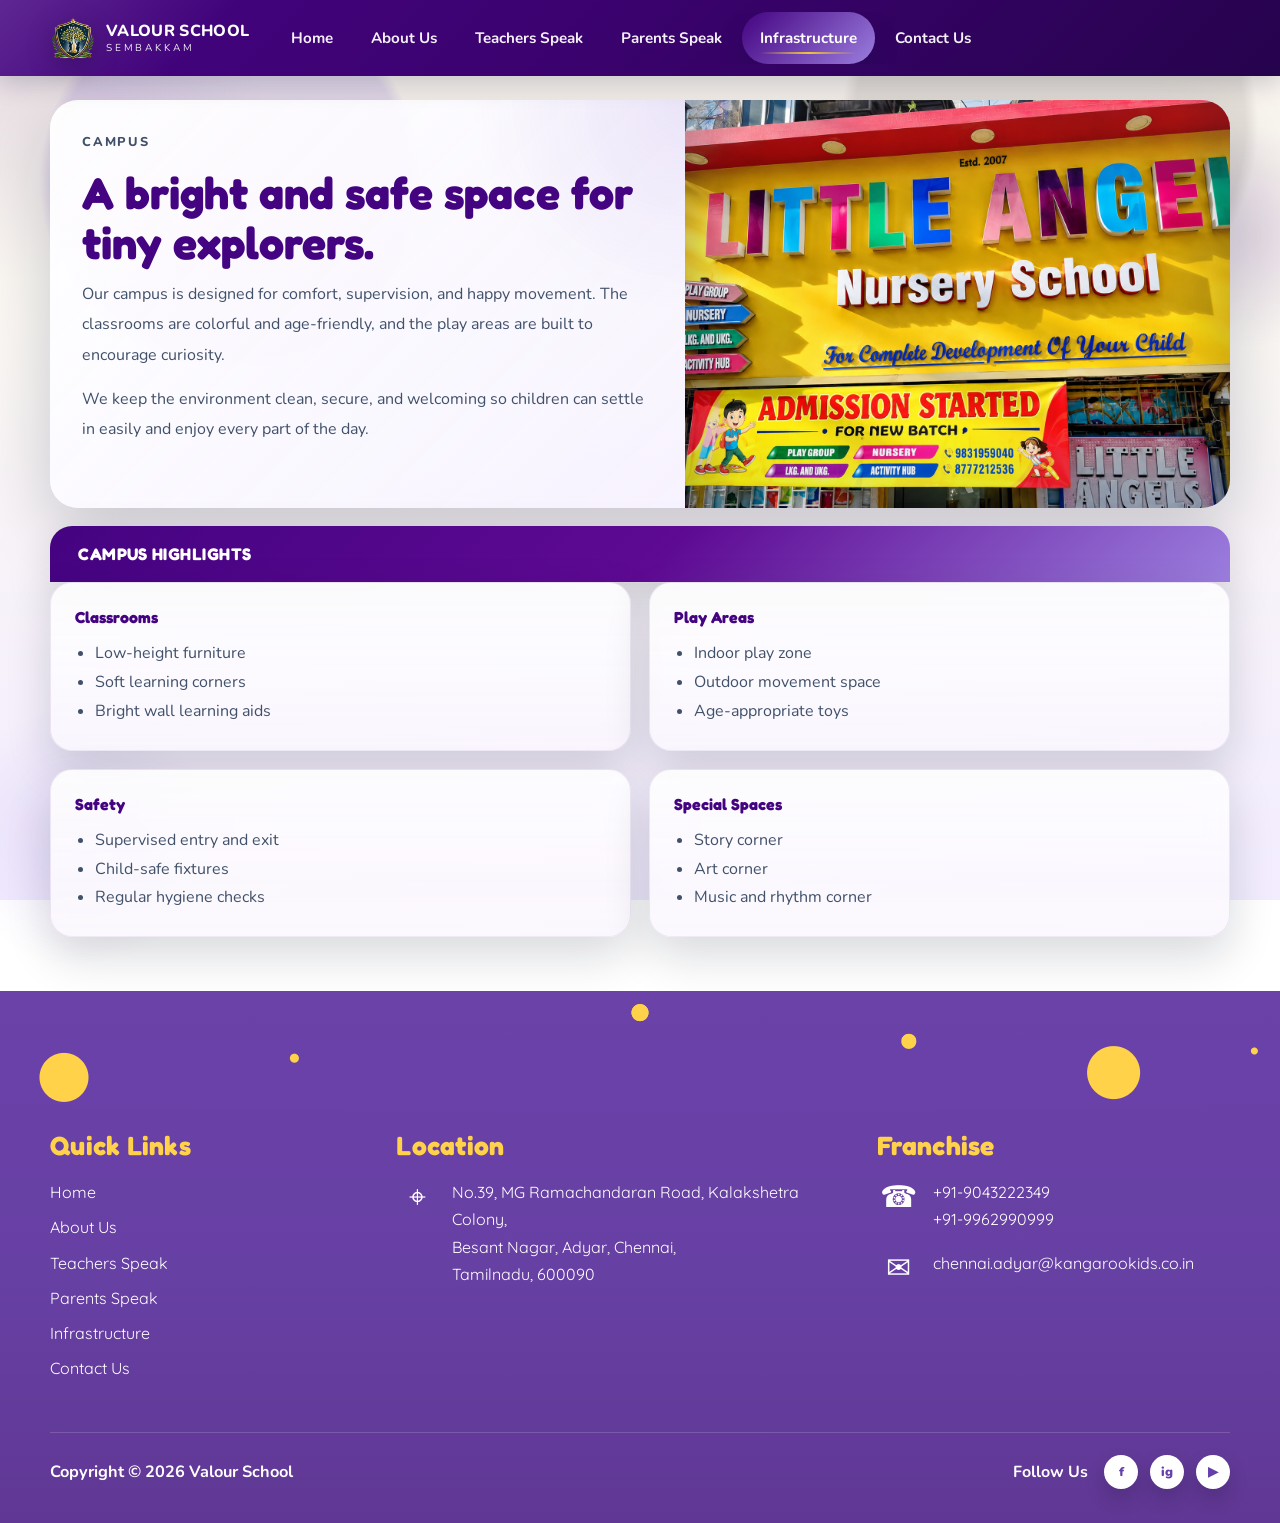
<file: campus.html>
<!DOCTYPE html>
<html lang="en">
  <head>
    <meta charset="UTF-8" />
    <meta name="viewport" content="width=device-width, initial-scale=1.0" />
    <title>VALOUR SCHOOL | Campus</title>
    <link rel="preconnect" href="https://fonts.googleapis.com" />
    <link rel="preconnect" href="https://fonts.gstatic.com" crossorigin />
    <link href="https://fonts.googleapis.com/css2?family=Montserrat:wght@400;500;600;700;800&display=swap" rel="stylesheet" />
    <link rel="stylesheet" href="styles.css" />
  </head>
  <body>
    <header class="site-header">
      <div class="site-header__top"><div class="container site-header__inner"><a class="brand" href="index.html"><img class="brand__logo" src="photos/logo-crest.png" alt="VALOUR SCHOOL crest" /><span class="brand__copy"><strong>VALOUR SCHOOL</strong><small>SEMBAKKAM</small></span></a><a class="header-pill header-pill--ghost" href="contact.html">OTHER INSTITUTIONS</a></div></div>
      <div class="site-header__nav"><div class="container nav-shell"><button class="menu-toggle" type="button" aria-expanded="false" aria-controls="navMenu"><span></span><span></span><span></span></button><nav class="nav-menu" id="navMenu">
  <a href="index.html">Home</a>
  <a href="academics.html">Academics</a>
  <a href="campus.html">Campus</a>
  <a href="admission.html">Admission</a>
  <a href="events.html">Events</a>
  <a href="gallery.html">Gallery</a>
  <a href="contact.html">Contact Us</a>
</nav><div class="socials"><a href="#">Ã¢Å’â€¢</a><a href="#">f</a><a href="#">in</a><a href="#">g+</a></div></div></div>
    </header>
    <main>
      <section class="page-hero">
        <div class="container page-hero__panel">
          <div class="page-hero__copy"><p class="eyebrow">Campus</p><h1>A bright and safe space for tiny explorers.</h1><p>Our campus is designed for comfort, supervision, and happy movement. The classrooms are colorful and age-friendly, and the play areas are built to encourage curiosity.</p><p>We keep the environment clean, secure, and welcoming so children can settle in easily and enjoy every part of the day.</p></div>
          <div class="page-hero__image"><img src="photos/photo-6-school-gate.png.png" alt="Nursery campus" /></div>
        </div>
      </section>
      <section class="section"><div class="container"><div class="title-bar">CAMPUS HIGHLIGHTS</div><div class="detail-grid"><div class="detail-card"><h2>Classrooms</h2><ul><li>Low-height furniture</li><li>Soft learning corners</li><li>Bright wall learning aids</li></ul></div><div class="detail-card"><h2>Play Areas</h2><ul><li>Indoor play zone</li><li>Outdoor movement space</li><li>Age-appropriate toys</li></ul></div><div class="detail-card"><h2>Safety</h2><ul><li>Supervised entry and exit</li><li>Child-safe fixtures</li><li>Regular hygiene checks</li></ul></div><div class="detail-card"><h2>Special Spaces</h2><ul><li>Story corner</li><li>Art corner</li><li>Music and rhythm corner</li></ul></div></div></div></section>
    </main>
    <footer class="footer"><div class="container footer__grid"><section><h3>VALOUR SCHOOL</h3><p>A happy nursery school community where early learners build confidence, curiosity, and kindness every day.</p></section><section><h3>QUICK LINKS</h3><ul><li><a href="academics.html">Academics</a></li><li><a href="admission.html">Admission</a></li><li><a href="gallery.html">Gallery</a></li><li><a href="contact.html">Contact Us</a></li></ul></section><section><h3>CONTACT US</h3><p>VALOUR SCHOOL<br />Velachery Main Road, Sembakkam, Chennai - 600 073</p><p>Phone: +91-44-2227 0454</p><p>Email: info@valourschool.edu</p></section><section class="footer__brand"><img src="photos/logo-crest.png" alt="VALOUR SCHOOL logo" /></section></div><div class="footer__bottom">Copyright@VALOURSCHOOL2026</div></footer>
    <script src="script.js"></script>
  </body>
</html>
</file>
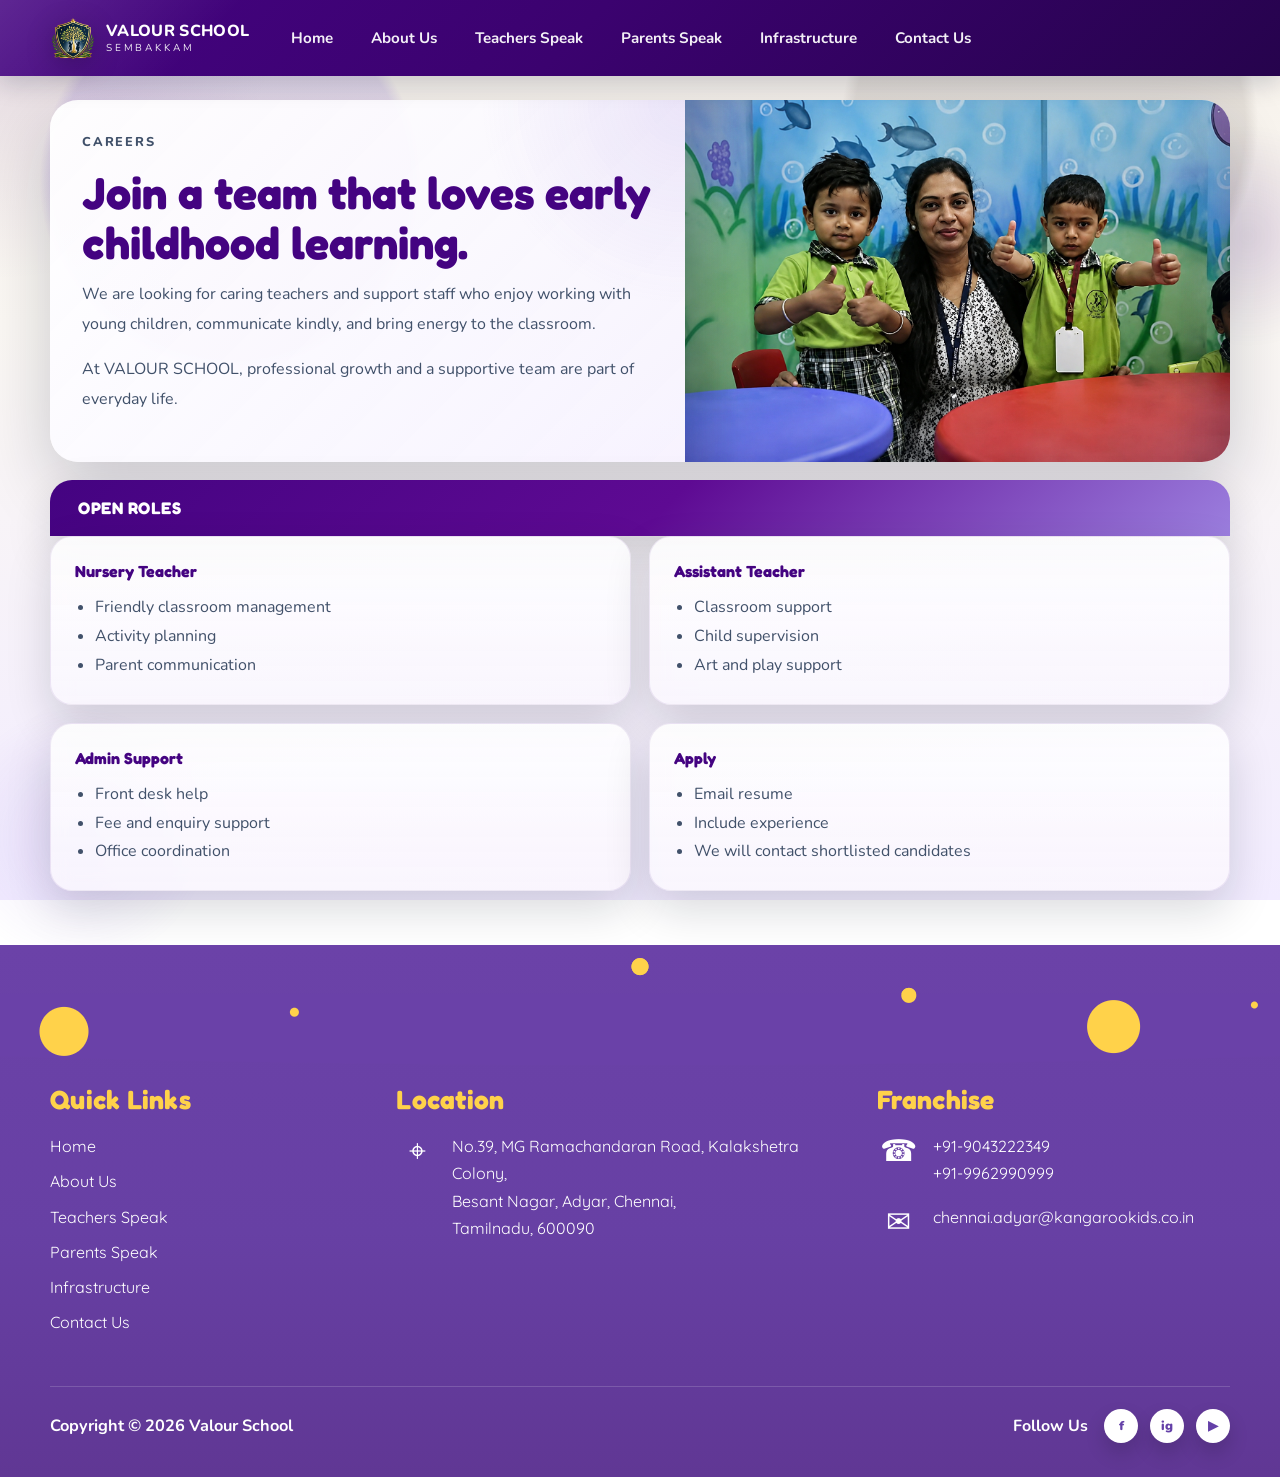
<file: careers.html>
<!DOCTYPE html>
<html lang="en">
  <head><meta charset="UTF-8" /><meta name="viewport" content="width=device-width, initial-scale=1.0" /><title>VALOUR SCHOOL | Careers</title><link rel="preconnect" href="https://fonts.googleapis.com" /><link rel="preconnect" href="https://fonts.gstatic.com" crossorigin /><link href="https://fonts.googleapis.com/css2?family=Montserrat:wght@400;500;600;700;800&display=swap" rel="stylesheet" /><link rel="stylesheet" href="styles.css" /></head>
  <body>
    <header class="site-header"><div class="site-header__top"><div class="container site-header__inner"><a class="brand" href="index.html"><img class="brand__logo" src="photos/logo-crest.png" alt="VALOUR SCHOOL crest" /><span class="brand__copy"><strong>VALOUR SCHOOL</strong><small>SEMBAKKAM</small></span></a><a class="header-pill header-pill--ghost" href="contact.html">OTHER INSTITUTIONS</a></div></div><div class="site-header__nav"><div class="container nav-shell"><button class="menu-toggle" type="button" aria-expanded="false" aria-controls="navMenu"><span></span><span></span><span></span></button><nav class="nav-menu" id="navMenu">
  <a href="index.html">Home</a>
  <a href="academics.html">Academics</a>
  <a href="campus.html">Campus</a>
  <a href="admission.html">Admission</a>
  <a href="events.html">Events</a>
  <a href="gallery.html">Gallery</a>
  <a href="contact.html">Contact Us</a>
</nav><div class="socials"><a href="#">Ã¢Å’â€¢</a><a href="#">f</a><a href="#">in</a><a href="#">g+</a></div></div></div></header>
    <main><section class="page-hero"><div class="container page-hero__panel"><div class="page-hero__copy"><p class="eyebrow">Careers</p><h1>Join a team that loves early childhood learning.</h1><p>We are looking for caring teachers and support staff who enjoy working with young children, communicate kindly, and bring energy to the classroom.</p><p>At VALOUR SCHOOL, professional growth and a supportive team are part of everyday life.</p></div><div class="page-hero__image"><img src="photos/photo-3-teacher-kids.png" alt="Teacher with children" /></div></div></section><section class="section"><div class="container"><div class="title-bar">OPEN ROLES</div><div class="detail-grid"><div class="detail-card"><h2>Nursery Teacher</h2><ul><li>Friendly classroom management</li><li>Activity planning</li><li>Parent communication</li></ul></div><div class="detail-card"><h2>Assistant Teacher</h2><ul><li>Classroom support</li><li>Child supervision</li><li>Art and play support</li></ul></div><div class="detail-card"><h2>Admin Support</h2><ul><li>Front desk help</li><li>Fee and enquiry support</li><li>Office coordination</li></ul></div><div class="detail-card"><h2>Apply</h2><ul><li>Email resume</li><li>Include experience</li><li>We will contact shortlisted candidates</li></ul></div></div></div></section></main>
    <footer class="footer"><div class="container footer__grid"><section><h3>VALOUR SCHOOL</h3><p>A happy nursery school community where early learners build confidence, curiosity, and kindness every day.</p></section><section><h3>QUICK LINKS</h3><ul><li><a href="academics.html">Academics</a></li><li><a href="campus.html">Campus</a></li><li><a href="admission.html">Admission</a></li><li><a href="contact.html">Contact Us</a></li></ul></section><section><h3>CONTACT US</h3><p>VALOUR SCHOOL<br />Velachery Main Road, Sembakkam, Chennai - 600 073</p><p>Phone: +91-44-2227 0454</p><p>Email: info@valourschool.edu</p></section><section class="footer__brand"><img src="photos/logo-crest.png" alt="VALOUR SCHOOL logo" /></section></div><div class="footer__bottom">Copyright@VALOURSCHOOL2026</div></footer>
    <script src="script.js"></script>
  </body>
</html>
</file>
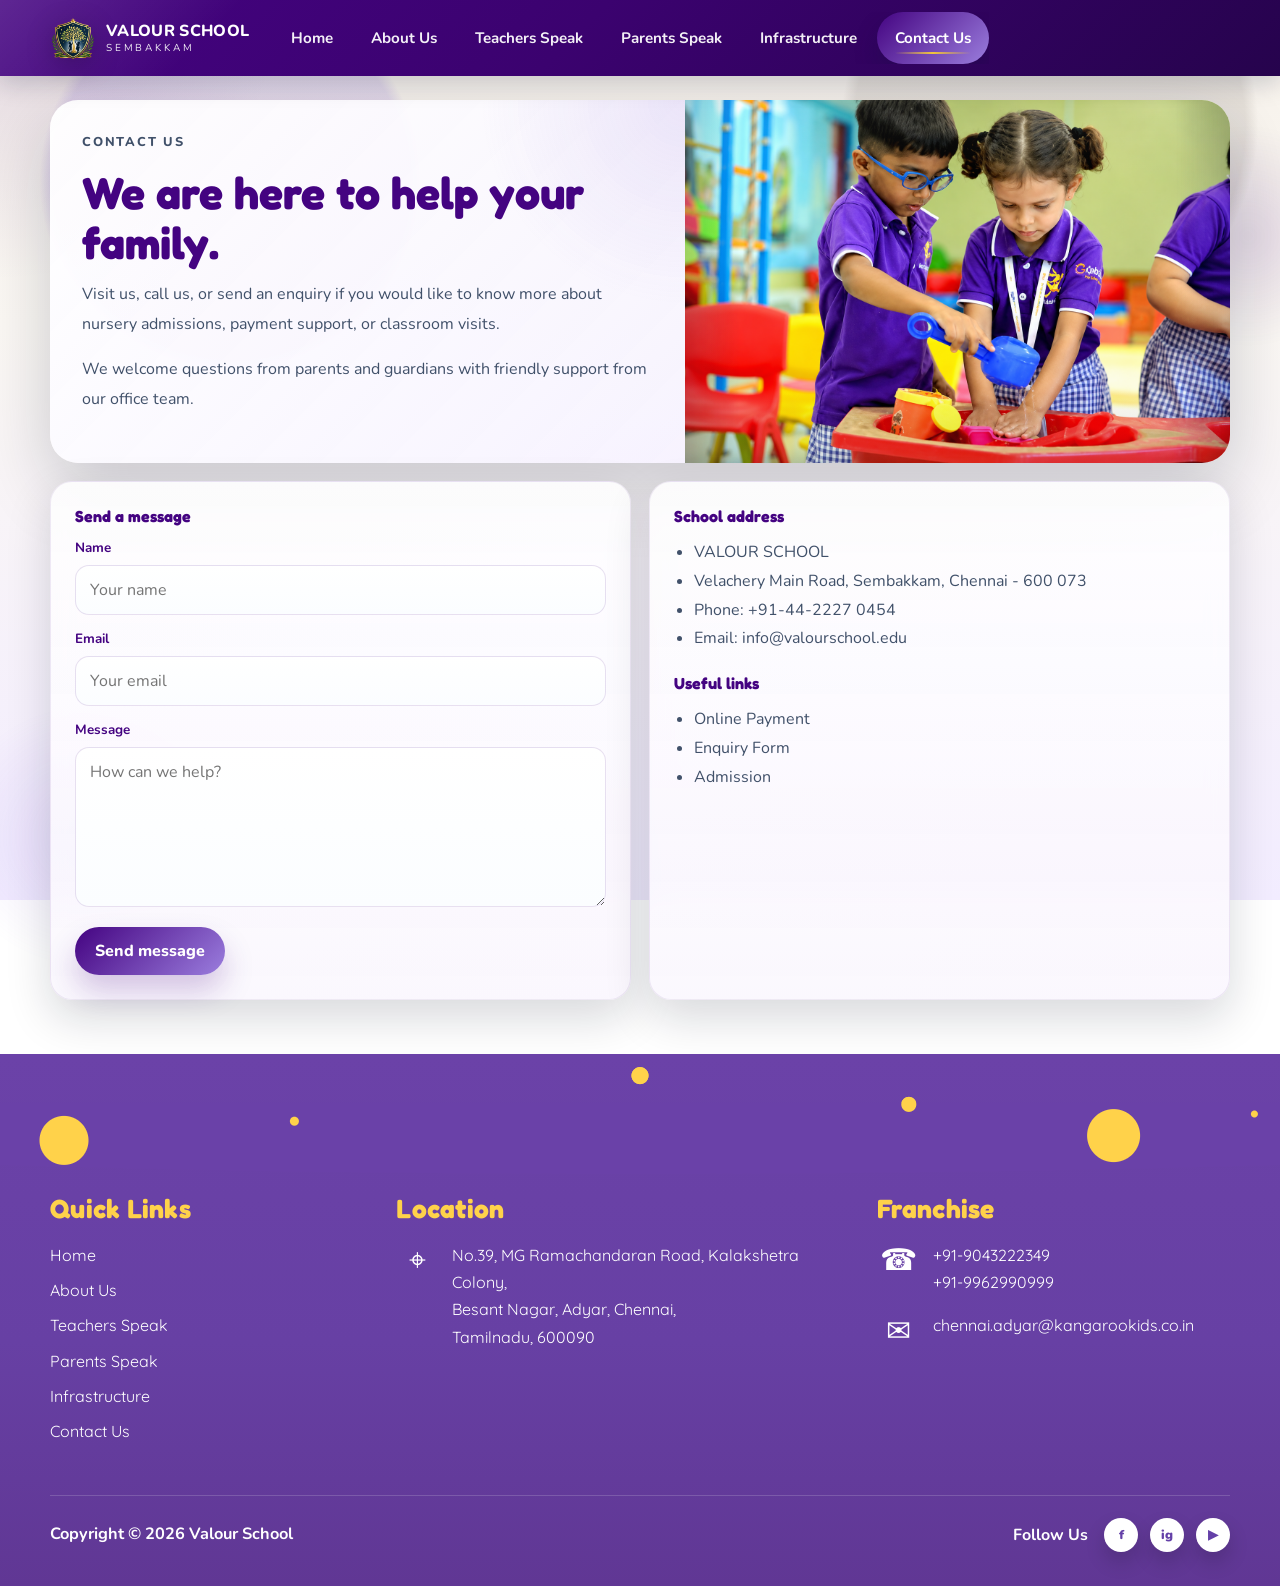
<file: contact.html>
<!DOCTYPE html>
<html lang="en">
  <head><meta charset="UTF-8" /><meta name="viewport" content="width=device-width, initial-scale=1.0" /><title>VALOUR SCHOOL | Contact Us</title><link rel="preconnect" href="https://fonts.googleapis.com" /><link rel="preconnect" href="https://fonts.gstatic.com" crossorigin /><link href="https://fonts.googleapis.com/css2?family=Montserrat:wght@400;500;600;700;800&display=swap" rel="stylesheet" /><link rel="stylesheet" href="styles.css" /></head>
  <body>
    <header class="site-header"><div class="site-header__top"><div class="container site-header__inner"><a class="brand" href="index.html"><img class="brand__logo" src="photos/logo-crest.png" alt="VALOUR SCHOOL crest" /><span class="brand__copy"><strong>VALOUR SCHOOL</strong><small>SEMBAKKAM</small></span></a><a class="header-pill header-pill--ghost" href="contact.html">OTHER INSTITUTIONS</a></div></div><div class="site-header__nav"><div class="container nav-shell"><button class="menu-toggle" type="button" aria-expanded="false" aria-controls="navMenu"><span></span><span></span><span></span></button><nav class="nav-menu" id="navMenu">
  <a href="index.html">Home</a>
  <a href="academics.html">Academics</a>
  <a href="campus.html">Campus</a>
  <a href="admission.html">Admission</a>
  <a href="events.html">Events</a>
  <a href="gallery.html">Gallery</a>
  <a href="contact.html">Contact Us</a>
</nav><div class="socials"><a href="#">Ã¢Å’â€¢</a><a href="#">f</a><a href="#">in</a><a href="#">g+</a></div></div></div></header>
    <main><section class="page-hero"><div class="container page-hero__panel"><div class="page-hero__copy"><p class="eyebrow">Contact Us</p><h1>We are here to help your family.</h1><p>Visit us, call us, or send an enquiry if you would like to know more about nursery admissions, payment support, or classroom visits.</p><p>We welcome questions from parents and guardians with friendly support from our office team.</p></div><div class="page-hero__image"><img src="photos/photo-5-learning-activity.png" alt="Contact and support" /></div></div></section><section class="section"><div class="container form-grid"><div class="form-card"><h2>Send a message</h2><label>Name</label><input type="text" placeholder="Your name" /><label>Email</label><input type="email" placeholder="Your email" /><label>Message</label><textarea rows="6" placeholder="How can we help?"></textarea><button type="button">Send message</button></div><div class="detail-card"><h2>School address</h2><ul><li>VALOUR SCHOOL</li><li>Velachery Main Road, Sembakkam, Chennai - 600 073</li><li>Phone: +91-44-2227 0454</li><li>Email: info@valourschool.edu</li></ul><h2 style="margin-top:20px;">Useful links</h2><ul><li><a href="payment.html">Online Payment</a></li><li><a href="enquiry.html">Enquiry Form</a></li><li><a href="admission.html">Admission</a></li></ul></div></div></section></main>
    <footer class="footer"><div class="container footer__grid"><section><h3>VALOUR SCHOOL</h3><p>A happy nursery school community where early learners build confidence, curiosity, and kindness every day.</p></section><section><h3>QUICK LINKS</h3><ul><li><a href="academics.html">Academics</a></li><li><a href="campus.html">Campus</a></li><li><a href="gallery.html">Gallery</a></li><li><a href="contact.html">Contact Us</a></li></ul></section><section><h3>CONTACT US</h3><p>VALOUR SCHOOL<br />Velachery Main Road, Sembakkam, Chennai - 600 073</p><p>Phone: +91-44-2227 0454</p><p>Email: info@valourschool.edu</p></section><section class="footer__brand"><img src="photos/logo-crest.png" alt="VALOUR SCHOOL logo" /></section></div><div class="footer__bottom">Copyright@VALOURSCHOOL2026</div></footer>
    <script src="script.js"></script>
  </body>
</html>
</file>
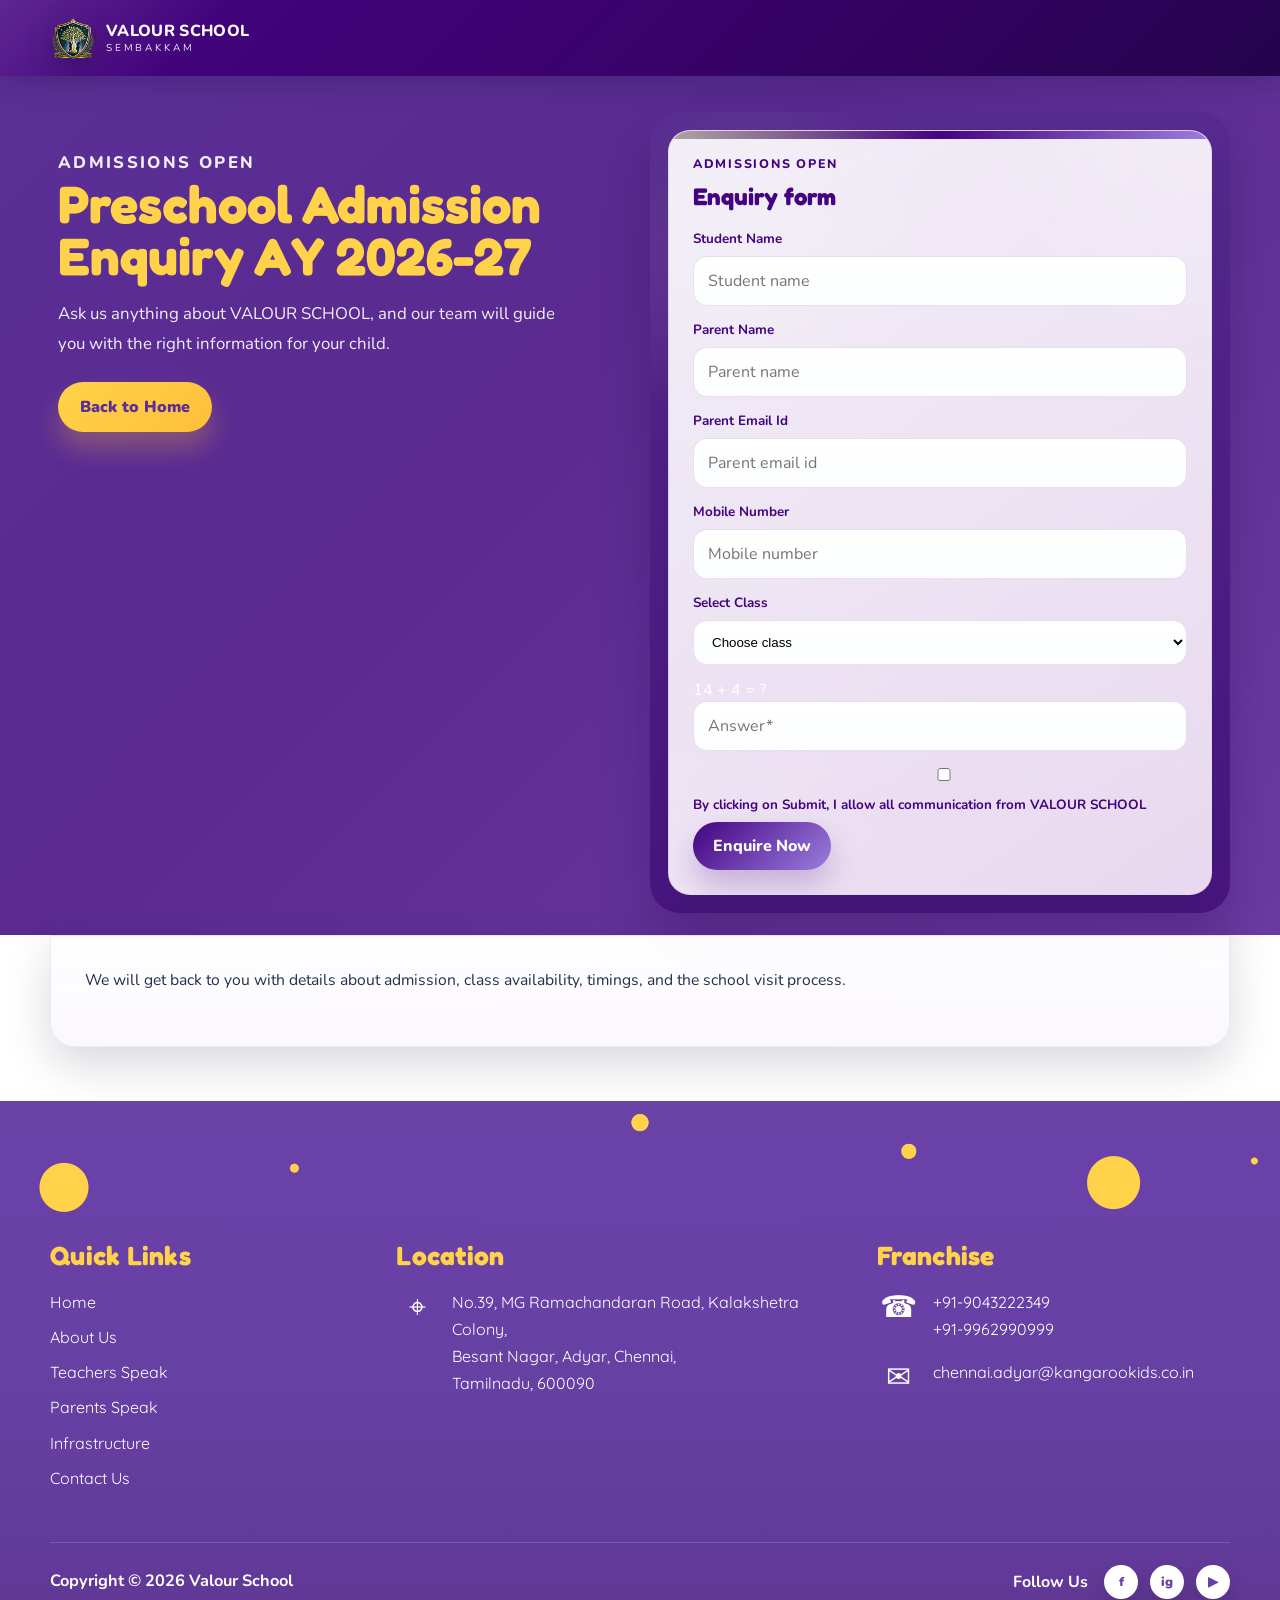
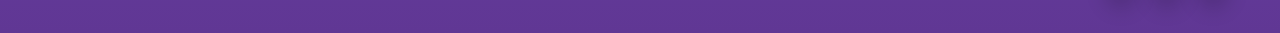
<file: enquiry.html>
<!DOCTYPE html>
<html lang="en">
  <head>
    <meta charset="UTF-8" />
    <meta name="viewport" content="width=device-width, initial-scale=1.0" />
    <title>VALOUR SCHOOL | Enquiry Form</title>
    <meta
      name="description"
      content="Fill the VALOUR SCHOOL enquiry form to ask about nursery admissions, timings, age groups, and school visits."
    />
    <link rel="preconnect" href="https://fonts.googleapis.com" />
    <link rel="preconnect" href="https://fonts.gstatic.com" crossorigin />
    <link
      href="https://fonts.googleapis.com/css2?family=Montserrat:wght@400;500;600;700;800&display=swap"
      rel="stylesheet"
    />
    <link rel="stylesheet" href="styles.css" />
  </head>
  <body>
    <header class="site-header">
      <div class="site-header__top">
        <div class="container site-header__inner">
          <a class="brand" href="index.html">
            <img class="brand__logo" src="photos/logo-crest.png" alt="VALOUR SCHOOL" />
            <span class="brand__copy">
              <strong>VALOUR SCHOOL</strong>
              <small>SEMBAKKAM</small>
            </span>
          </a>
          <a class="header-pill header-pill--ghost" href="contact.html">CONTACT US</a>
        </div>
      </div>
    </header>

    <main>
      <section class="enquiry-hero">
        <div class="container enquiry-hero__grid">
          <div class="enquiry-hero__copy">
            <p class="eyebrow">Admissions Open</p>
            <h1>Preschool Admission Enquiry AY 2026-27</h1>
            <p>
              Ask us anything about VALOUR SCHOOL, and our team will guide you with the right
              information for your child.
            </p>
            <div class="enquiry-hero__actions">
              <a class="enquiry-back" href="index.html">Back to Home</a>
            </div>
          </div>

          <div class="enquiry-card enquiry-card--form">
            <div class="form-card form-card--featured">
              <p class="form-card__tag">Admissions open</p>
              <h2>Enquiry form</h2>
              <label>Student Name</label>
              <input type="text" placeholder="Student name" />
              <label>Parent Name</label>
              <input type="text" placeholder="Parent name" />
              <label>Parent Email Id</label>
              <input type="email" placeholder="Parent email id" />
              <label>Mobile Number</label>
              <input type="tel" placeholder="Mobile number" />
              <label>Select Class</label>
              <select>
                <option>Choose class</option>
                <option>Playgroup</option>
                <option>Nursery</option>
                <option>LKG</option>
                <option>UKG</option>
              </select>
              <div class="enquiry-card__captcha">
                <span>14 + 4 = ?</span>
                <input type="text" placeholder="Answer*" />
              </div>
              <label class="enquiry-card__check">
                <input type="checkbox" />
                <span>By clicking on Submit, I allow all communication from VALOUR SCHOOL</span>
              </label>
              <button type="button">Enquire Now</button>
            </div>
          </div>
        </div>
      </section>

      <section class="section">
        <div class="container">
          <div class="content-card content-card--padded">
            <p>
              We will get back to you with details about admission, class availability, timings,
              and the school visit process.
            </p>
          </div>
        </div>
      </section>
    </main>

    <footer class="footer"></footer>
    <script src="script.js"></script>
  </body>
</html>
</file>
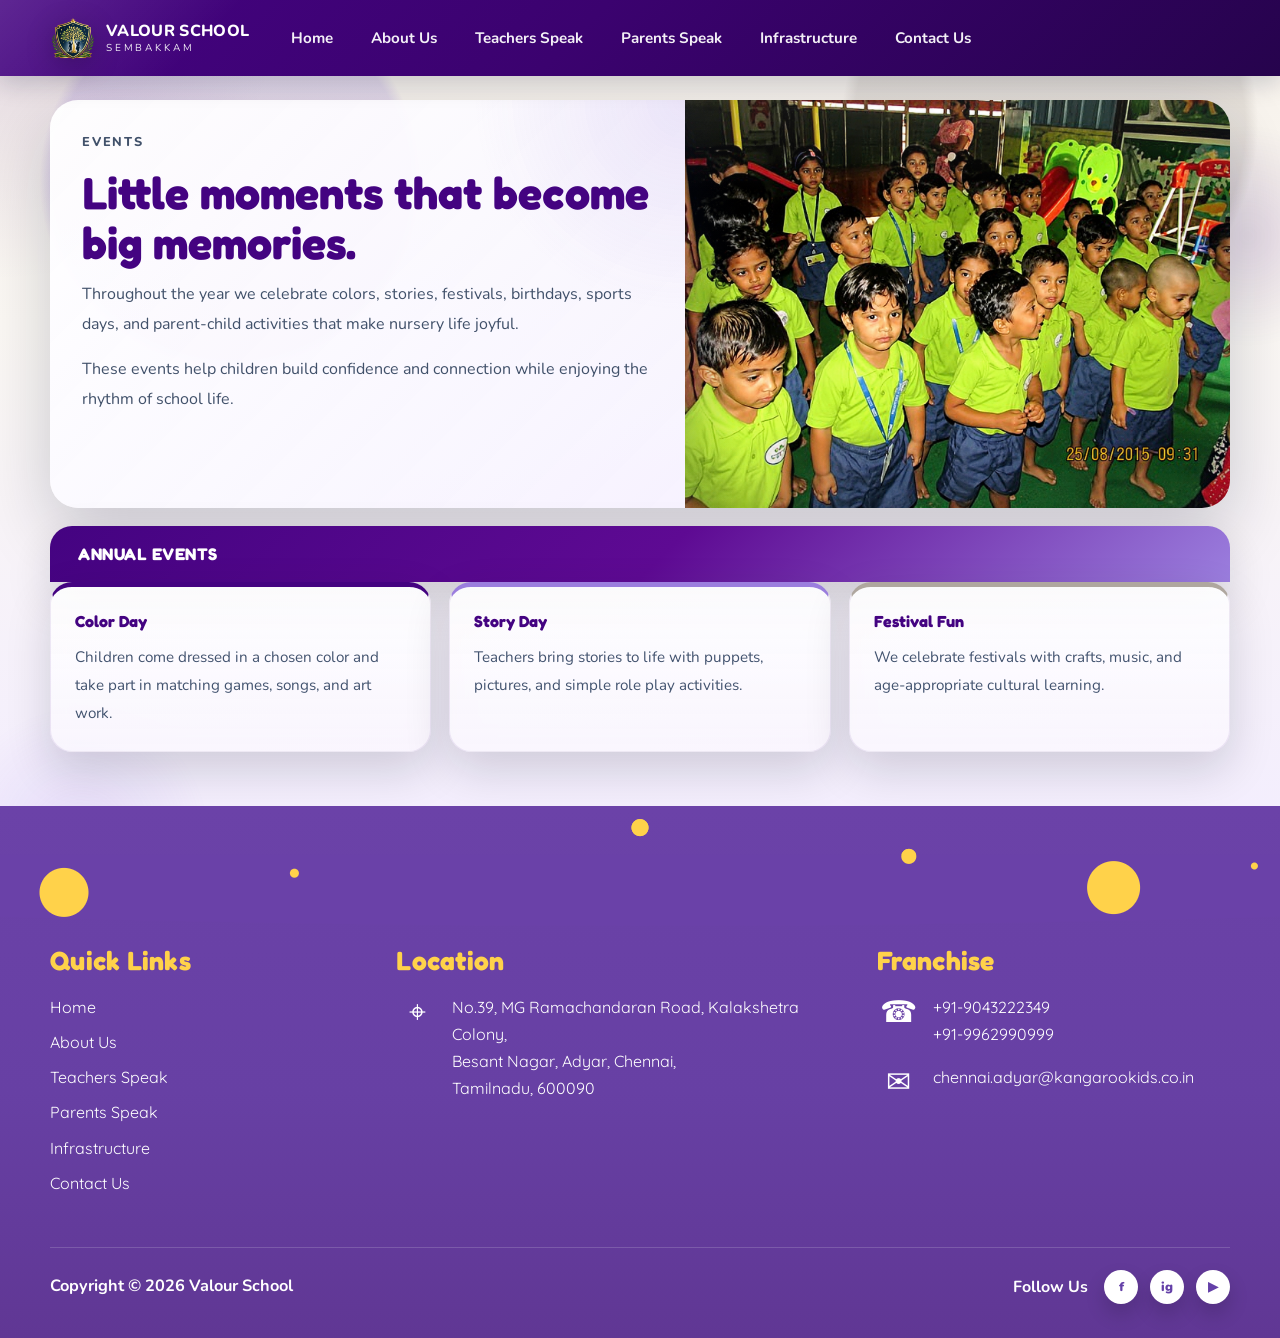
<file: events.html>
<!DOCTYPE html>
<html lang="en">
  <head><meta charset="UTF-8" /><meta name="viewport" content="width=device-width, initial-scale=1.0" /><title>VALOUR SCHOOL | Events</title><link rel="preconnect" href="https://fonts.googleapis.com" /><link rel="preconnect" href="https://fonts.gstatic.com" crossorigin /><link href="https://fonts.googleapis.com/css2?family=Montserrat:wght@400;500;600;700;800&display=swap" rel="stylesheet" /><link rel="stylesheet" href="styles.css" /></head>
  <body>
    <header class="site-header"><div class="site-header__top"><div class="container site-header__inner"><a class="brand" href="index.html"><img class="brand__logo" src="photos/logo-crest.png" alt="VALOUR SCHOOL crest" /><span class="brand__copy"><strong>VALOUR SCHOOL</strong><small>SEMBAKKAM</small></span></a><a class="header-pill header-pill--ghost" href="contact.html">OTHER INSTITUTIONS</a></div></div><div class="site-header__nav"><div class="container nav-shell"><button class="menu-toggle" type="button" aria-expanded="false" aria-controls="navMenu"><span></span><span></span><span></span></button><nav class="nav-menu" id="navMenu">
  <a href="index.html">Home</a>
  <a href="academics.html">Academics</a>
  <a href="campus.html">Campus</a>
  <a href="admission.html">Admission</a>
  <a href="events.html">Events</a>
  <a href="gallery.html">Gallery</a>
  <a href="contact.html">Contact Us</a>
</nav><div class="socials"><a href="#">Ã¢Å’â€¢</a><a href="#">f</a><a href="#">in</a><a href="#">g+</a></div></div></div></header>
    <main><section class="page-hero"><div class="container page-hero__panel"><div class="page-hero__copy"><p class="eyebrow">Events</p><h1>Little moments that become big memories.</h1><p>Throughout the year we celebrate colors, stories, festivals, birthdays, sports days, and parent-child activities that make nursery life joyful.</p><p>These events help children build confidence and connection while enjoying the rhythm of school life.</p></div><div class="page-hero__image"><img src="photos/photo-4-group-outdoor.png" alt="Nursery events" /></div></div></section><section class="section"><div class="container"><div class="title-bar">ANNUAL EVENTS</div><div class="feature-grid"><div class="feature-card"><h2>Color Day</h2><p>Children come dressed in a chosen color and take part in matching games, songs, and art work.</p></div><div class="feature-card"><h2>Story Day</h2><p>Teachers bring stories to life with puppets, pictures, and simple role play activities.</p></div><div class="feature-card"><h2>Festival Fun</h2><p>We celebrate festivals with crafts, music, and age-appropriate cultural learning.</p></div></div></div></section></main>
    <footer class="footer"><div class="container footer__grid"><section><h3>VALOUR SCHOOL</h3><p>A happy nursery school community where early learners build confidence, curiosity, and kindness every day.</p></section><section><h3>QUICK LINKS</h3><ul><li><a href="academics.html">Academics</a></li><li><a href="campus.html">Campus</a></li><li><a href="gallery.html">Gallery</a></li><li><a href="contact.html">Contact Us</a></li></ul></section><section><h3>CONTACT US</h3><p>VALOUR SCHOOL<br />Velachery Main Road, Sembakkam, Chennai - 600 073</p><p>Phone: +91-44-2227 0454</p><p>Email: info@valourschool.edu</p></section><section class="footer__brand"><img src="photos/logo-crest.png" alt="VALOUR SCHOOL logo" /></section></div><div class="footer__bottom">Copyright@VALOURSCHOOL2026</div></footer>
    <script src="script.js"></script>
  </body>
</html>
</file>
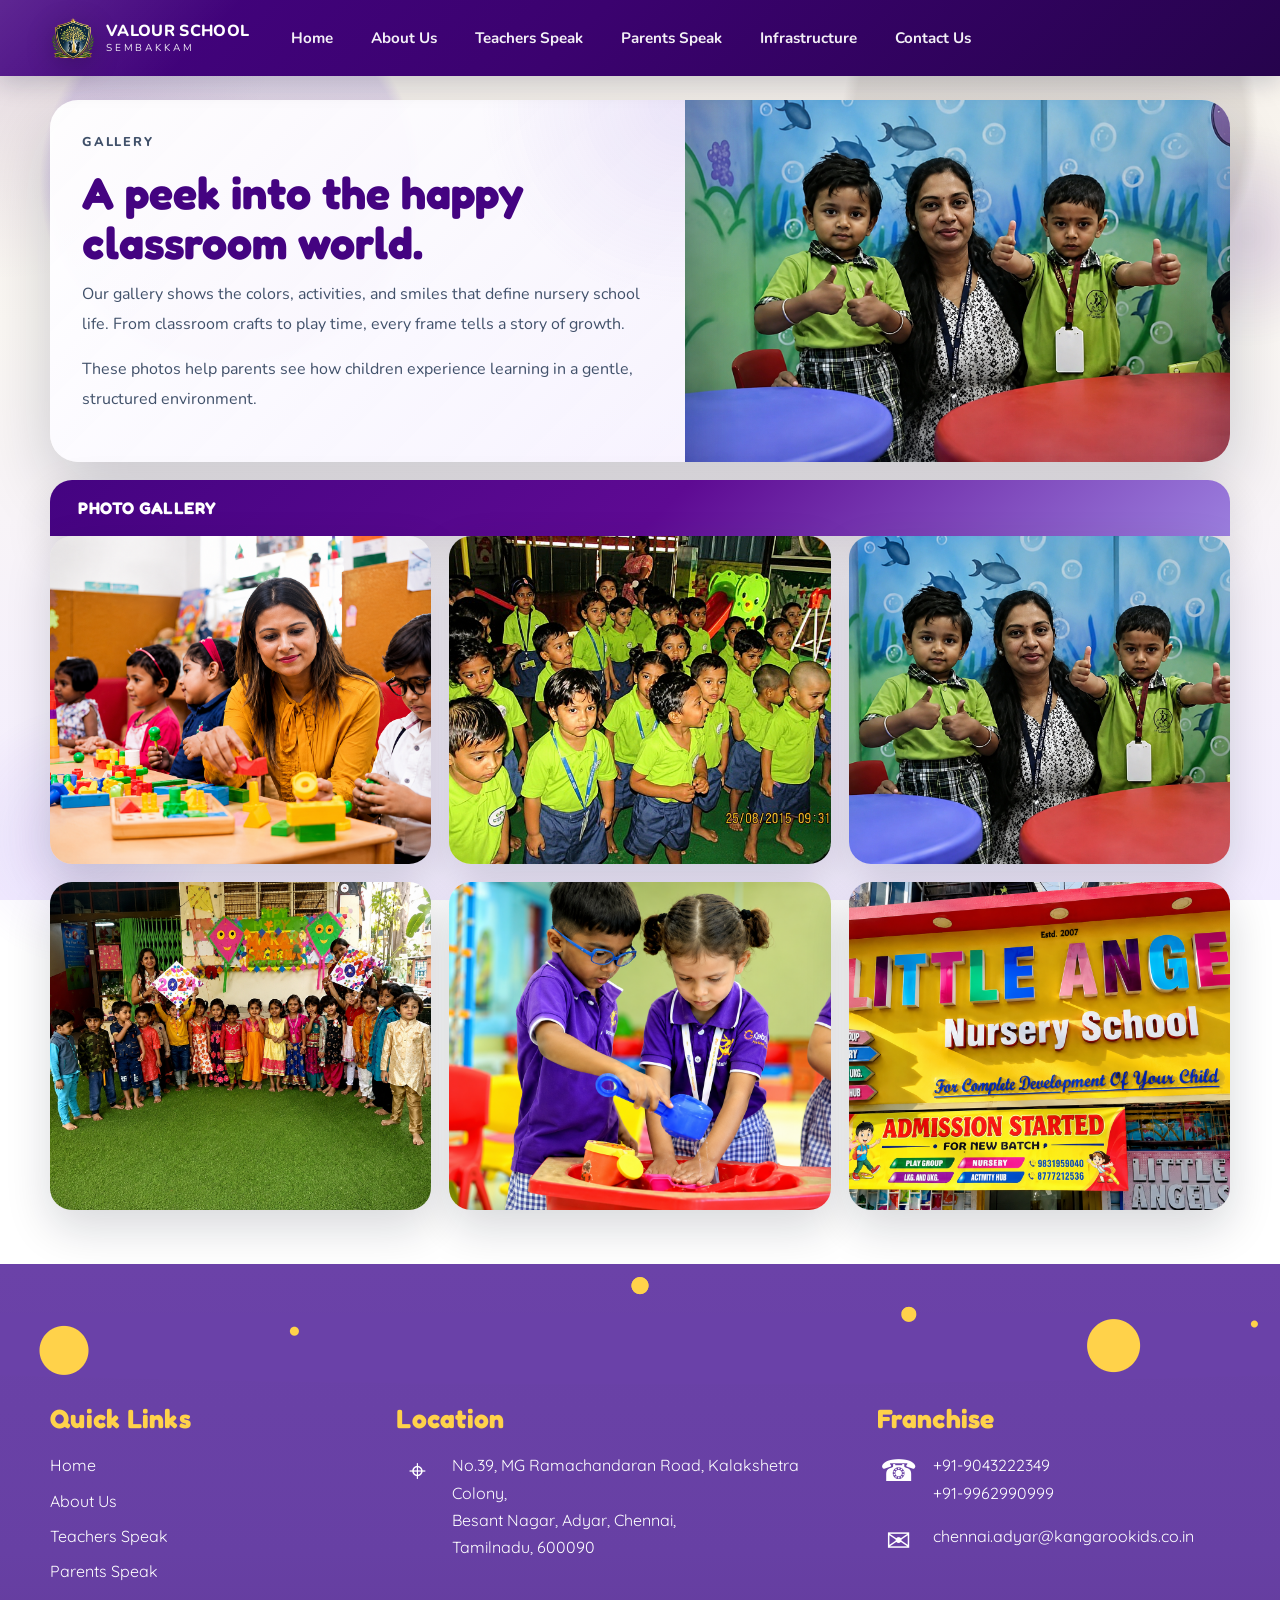
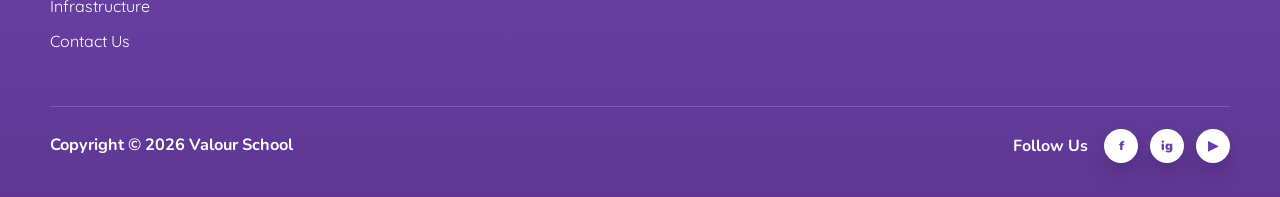
<file: gallery.html>
<!DOCTYPE html>
<html lang="en">
  <head><meta charset="UTF-8" /><meta name="viewport" content="width=device-width, initial-scale=1.0" /><title>VALOUR SCHOOL | Gallery</title><link rel="preconnect" href="https://fonts.googleapis.com" /><link rel="preconnect" href="https://fonts.gstatic.com" crossorigin /><link href="https://fonts.googleapis.com/css2?family=Montserrat:wght@400;500;600;700;800&display=swap" rel="stylesheet" /><link rel="stylesheet" href="styles.css" /></head>
  <body>
    <header class="site-header"><div class="site-header__top"><div class="container site-header__inner"><a class="brand" href="index.html"><img class="brand__logo" src="photos/logo-crest.png" alt="VALOUR SCHOOL crest" /><span class="brand__copy"><strong>VALOUR SCHOOL</strong><small>SEMBAKKAM</small></span></a><a class="header-pill header-pill--ghost" href="contact.html">OTHER INSTITUTIONS</a></div></div><div class="site-header__nav"><div class="container nav-shell"><button class="menu-toggle" type="button" aria-expanded="false" aria-controls="navMenu"><span></span><span></span><span></span></button><nav class="nav-menu" id="navMenu">
  <a href="index.html">Home</a>
  <a href="academics.html">Academics</a>
  <a href="campus.html">Campus</a>
  <a href="admission.html">Admission</a>
  <a href="events.html">Events</a>
  <a href="gallery.html">Gallery</a>
  <a href="contact.html">Contact Us</a>
</nav><div class="socials"><a href="#">Ã¢Å’â€¢</a><a href="#">f</a><a href="#">in</a><a href="#">g+</a></div></div></div></header>
    <main><section class="page-hero"><div class="container page-hero__panel"><div class="page-hero__copy"><p class="eyebrow">Gallery</p><h1>A peek into the happy classroom world.</h1><p>Our gallery shows the colors, activities, and smiles that define nursery school life. From classroom crafts to play time, every frame tells a story of growth.</p><p>These photos help parents see how children experience learning in a gentle, structured environment.</p></div><div class="page-hero__image"><img src="photos/photo-3-teacher-kids.png" alt="Gallery preview" /></div></div></section><section class="section"><div class="container"><div class="title-bar">PHOTO GALLERY</div><div class="gallery-grid"><img src="photos/photo-1-classroom-blocks.png" alt="Children at play" /><img src="photos/photo-2-outdoor-group.png" alt="Classroom learning" /><img src="photos/photo-4-group-outdoor.png" alt="School celebration" /><img src="photos/photo-5-learning-activity.png" alt="Activity corner" /><img src="photos/photo-3-teacher-kids.png" alt="Teachers with children" /><img src="photos/photo-6-school-gate.png.png" alt="School building" /></div></div></section></main>
    <footer class="footer"><div class="container footer__grid"><section><h3>VALOUR SCHOOL</h3><p>A happy nursery school community where early learners build confidence, curiosity, and kindness every day.</p></section><section><h3>QUICK LINKS</h3><ul><li><a href="academics.html">Academics</a></li><li><a href="campus.html">Campus</a></li><li><a href="admission.html">Admission</a></li><li><a href="contact.html">Contact Us</a></li></ul></section><section><h3>CONTACT US</h3><p>VALOUR SCHOOL<br />Velachery Main Road, Sembakkam, Chennai - 600 073</p><p>Phone: +91-44-2227 0454</p><p>Email: info@valourschool.edu</p></section><section class="footer__brand"><img src="photos/logo-crest.png" alt="VALOUR SCHOOL logo" /></section></div><div class="footer__bottom">Copyright@VALOURSCHOOL2026</div></footer>
    <script src="script.js"></script>
  </body>
</html>
</file>
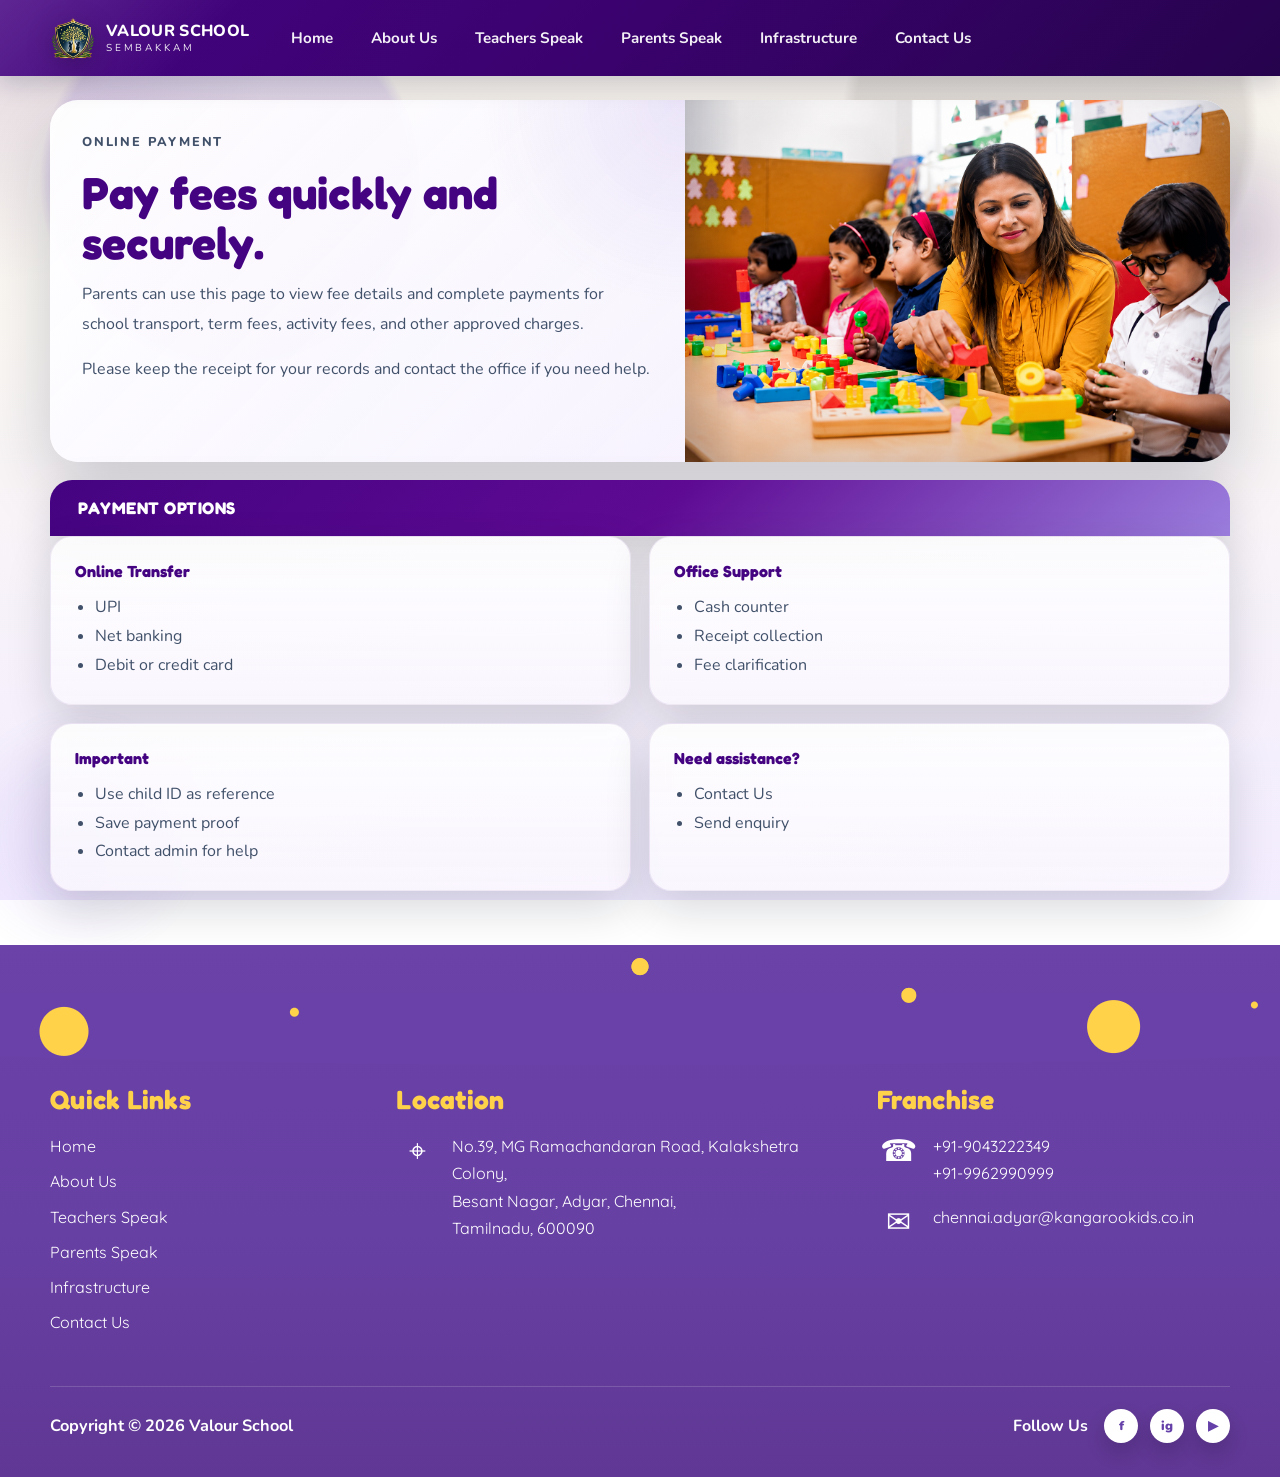
<file: payment.html>
<!DOCTYPE html>
<html lang="en">
  <head><meta charset="UTF-8" /><meta name="viewport" content="width=device-width, initial-scale=1.0" /><title>VALOUR SCHOOL | Online Payment</title><link rel="preconnect" href="https://fonts.googleapis.com" /><link rel="preconnect" href="https://fonts.gstatic.com" crossorigin /><link href="https://fonts.googleapis.com/css2?family=Montserrat:wght@400;500;600;700;800&display=swap" rel="stylesheet" /><link rel="stylesheet" href="styles.css" /></head>
  <body>
    <header class="site-header"><div class="site-header__top"><div class="container site-header__inner"><a class="brand" href="index.html"><img class="brand__logo" src="photos/logo-crest.png" alt="VALOUR SCHOOL crest" /><span class="brand__copy"><strong>VALOUR SCHOOL</strong><small>SEMBAKKAM</small></span></a><a class="header-pill header-pill--ghost" href="contact.html">OTHER INSTITUTIONS</a></div></div><div class="site-header__nav"><div class="container nav-shell"><button class="menu-toggle" type="button" aria-expanded="false" aria-controls="navMenu"><span></span><span></span><span></span></button><nav class="nav-menu" id="navMenu">
  <a href="index.html">Home</a>
  <a href="academics.html">Academics</a>
  <a href="campus.html">Campus</a>
  <a href="admission.html">Admission</a>
  <a href="events.html">Events</a>
  <a href="gallery.html">Gallery</a>
  <a href="contact.html">Contact Us</a>
</nav><div class="socials"><a href="#">Ã¢Å’â€¢</a><a href="#">f</a><a href="#">in</a><a href="#">g+</a></div></div></div></header>
    <main><section class="page-hero"><div class="container page-hero__panel"><div class="page-hero__copy"><p class="eyebrow">Online Payment</p><h1>Pay fees quickly and securely.</h1><p>Parents can use this page to view fee details and complete payments for school transport, term fees, activity fees, and other approved charges.</p><p>Please keep the receipt for your records and contact the office if you need help.</p></div><div class="page-hero__image"><img src="photos/photo-1-classroom-blocks.png" alt="Payment card" /></div></div></section><section class="section"><div class="container"><div class="title-bar">PAYMENT OPTIONS</div><div class="detail-grid"><div class="detail-card"><h2>Online Transfer</h2><ul><li>UPI</li><li>Net banking</li><li>Debit or credit card</li></ul></div><div class="detail-card"><h2>Office Support</h2><ul><li>Cash counter</li><li>Receipt collection</li><li>Fee clarification</li></ul></div><div class="detail-card"><h2>Important</h2><ul><li>Use child ID as reference</li><li>Save payment proof</li><li>Contact admin for help</li></ul></div><div class="detail-card"><h2>Need assistance?</h2><ul><li><a href="contact.html">Contact Us</a></li><li><a href="enquiry.html">Send enquiry</a></li></ul></div></div></div></section></main>
    <footer class="footer"><div class="container footer__grid"><section><h3>VALOUR SCHOOL</h3><p>A happy nursery school community where early learners build confidence, curiosity, and kindness every day.</p></section><section><h3>QUICK LINKS</h3><ul><li><a href="academics.html">Academics</a></li><li><a href="campus.html">Campus</a></li><li><a href="gallery.html">Gallery</a></li><li><a href="contact.html">Contact Us</a></li></ul></section><section><h3>CONTACT US</h3><p>VALOUR SCHOOL<br />Velachery Main Road, Sembakkam, Chennai - 600 073</p><p>Phone: +91-44-2227 0454</p><p>Email: info@valourschool.edu</p></section><section class="footer__brand"><img src="photos/logo-crest.png" alt="VALOUR SCHOOL logo" /></section></div><div class="footer__bottom">Copyright@VALOURSCHOOL2026</div></footer>
    <script src="script.js"></script>
  </body>
</html>
</file>
<file: styles.css>
@import url("https://fonts.googleapis.com/css2?family=Fredoka:wght@400;500;600;700&family=Nunito:wght@400;600;700;800&display=swap");
@import url("https://fonts.googleapis.com/css2?family=Baloo+2:wght@400;500;600;700;800&family=Quicksand:wght@400;500;600;700&display=swap");

:root {
  --page-a: #afa79f;
  --page-b: #440381;
  --page-c: #9b7ede;
  --page-deep: #440381;
  --page-soft: #ede7fb;
  --body-font: "Nunito", "Montserrat", sans-serif;
  --heading-font: "Fredoka", "Nunito", sans-serif;
  --navy: #17386a;
  --navy-2: #0d1f46;
  --navy-3: #071132;
  --maroon: #8e1832;
  --gold: #f1c53a;
  --gold-soft: #ffe79a;
  --sky: #3db5ff;
  --mint: #2bb673;
  --coral: #ff7a59;
  --violet: #7d5fff;
  --paper: #f7f3ea;
  --bg: #eef0f6;
  --text: #102033;
  --muted: #516175;
  --card: #ffffff;
  --line: rgba(16, 32, 51, 0.1);
  --shadow: 0 18px 45px rgba(10, 19, 40, 0.16);
  --shadow-lg: 0 26px 70px rgba(10, 19, 40, 0.2);
  --radius: 24px;
}

* {
  box-sizing: border-box;
}

html {
  scroll-behavior: smooth;
}

body {
  margin: 0;
  font-family: var(--body-font);
  color: var(--text);
  background:
    radial-gradient(circle at top left, rgba(68, 3, 129, 0.12), transparent 18%),
    radial-gradient(circle at 18% 20%, rgba(155, 126, 222, 0.22) 0, rgba(155, 126, 222, 0.22) 14%, transparent 15%),
    radial-gradient(circle at 82% 14%, rgba(175, 167, 159, 0.26) 0, rgba(175, 167, 159, 0.26) 15%, transparent 16%),
    linear-gradient(180deg, #f7f2eb 0%, #fbf8f4 36%, #f2ecff 100%);
  min-height: 100vh;
  overflow-x: hidden;
  background-attachment: fixed;
}

body::before,
body::after {
  content: "";
  position: fixed;
  inset: auto;
  pointer-events: none;
  z-index: -1;
  filter: blur(4px);
}

body::before {
  top: 12%;
  right: -6rem;
  width: 16rem;
  height: 16rem;
  border-radius: 50%;
  background: radial-gradient(circle, var(--page-b), transparent 62%);
  opacity: 0.12;
  animation: driftGlow 14s ease-in-out infinite alternate;
}

body::after {
  bottom: -5rem;
  left: -4rem;
  width: 18rem;
  height: 18rem;
  border-radius: 50%;
  background: radial-gradient(circle, var(--page-c), transparent 64%);
  opacity: 0.16;
  animation: driftGlow 18s ease-in-out infinite alternate-reverse;
}

a {
  color: inherit;
  text-decoration: none;
}

img {
  display: block;
  max-width: 100%;
}

button,
input,
textarea {
  font: inherit;
}

h1,
h2,
h3,
h4,
h5,
h6 {
  font-family: var(--heading-font);
}

.container {
  width: min(1180px, calc(100% - 28px));
  margin: 0 auto;
}

.side-tabs {
  position: fixed;
  right: 0;
  top: 50%;
  transform: translateY(-50%);
  z-index: 50;
  display: flex;
  align-items: center;
}

.side-tabs--visible {
  display: flex;
}

.side-tabs__item {
  writing-mode: vertical-rl;
  transform: rotate(180deg);
  color: #5c2f98;
  font-weight: 800;
  letter-spacing: 0.06em;
  font-size: 0.9rem;
  padding: 18px 11px;
  min-height: 150px;
  border-radius: 16px 0 0 16px;
  border: 1px solid rgba(255, 255, 255, 0.45);
  border-right: 0;
  box-shadow: 0 16px 30px rgba(47, 1, 72, 0.24);
  text-transform: uppercase;
  display: inline-flex;
  align-items: center;
  justify-content: center;
  transition:
    transform 180ms ease,
    box-shadow 180ms ease,
    filter 180ms ease;
}

.side-tabs__item:hover {
  transform: rotate(180deg) translateY(-2px);
  box-shadow: 0 18px 34px rgba(47, 1, 72, 0.28);
  filter: brightness(1.05);
}

.side-tabs__item--enquire {
  background: linear-gradient(180deg, #ffd94a 0%, #ffd02f 100%);
}

.site-header {
  position: sticky;
  top: 0;
  z-index: 20;
}

.site-header__top {
  background:
    linear-gradient(135deg, rgba(255, 255, 255, 0.14), transparent 18%),
    linear-gradient(135deg, var(--page-b, #440381) 0%, #3b026f 45%, #26034d 100%);
  color: white;
  box-shadow: 0 8px 25px rgba(7, 17, 50, 0.18);
}

.site-header__inner {
  min-height: 76px;
  display: flex;
  align-items: center;
  justify-content: space-between;
  gap: 18px;
  flex-wrap: wrap;
}

.brand {
  display: flex;
  align-items: center;
  gap: 12px;
  min-width: 0;
}

.brand__logo {
  width: 44px;
  height: 44px;
  object-fit: contain;
  flex: 0 0 auto;
  filter: drop-shadow(0 6px 14px rgba(0, 0, 0, 0.24));
}

.brand__copy {
  display: flex;
  flex-direction: column;
  line-height: 1.05;
  min-width: 0;
}

.brand__copy strong {
  font-size: 1rem;
  font-weight: 800;
  letter-spacing: 0.02em;
  white-space: nowrap;
}

.brand__copy small {
  font-size: 0.63rem;
  letter-spacing: 0.28em;
  margin-top: 3px;
  opacity: 0.92;
}

.header-pill {
  display: none;
  align-items: center;
  justify-content: center;
  min-width: 168px;
  min-height: 42px;
  padding: 0 18px;
  border-radius: 999px;
  background: linear-gradient(135deg, rgba(255, 255, 255, 0.18), rgba(255, 255, 255, 0.08));
  color: #fff;
  box-shadow: inset 0 1px 0 rgba(255, 255, 255, 0.08);
  font-size: 0.82rem;
  font-weight: 800;
  letter-spacing: 0.05em;
  transition:
    transform 180ms ease,
    box-shadow 180ms ease,
    filter 180ms ease;
}

.header-pill:hover {
  transform: translateY(-1px);
  box-shadow: var(--shadow);
  filter: brightness(1.04);
}

.header-pill--ghost {
  background: linear-gradient(135deg, rgba(155, 126, 222, 0.35), rgba(68, 3, 129, 0.9));
}

.site-header__nav {
  display: none;
}

.nav-shell {
  display: none;
}

.nav-shell--hidden {
  display: none;
}

.site-header__inner > .menu-toggle,
.site-header__inner > .nav-menu {
  order: 2;
}

.site-header__inner > .brand {
  order: 1;
}

.site-header__inner > .nav-menu {
  display: flex;
  align-items: center;
  gap: 2px;
  margin-left: 6px;
  margin-right: auto;
  overflow-x: auto;
  max-width: 100%;
  scrollbar-width: none;
}

.site-header__inner > .nav-menu::-webkit-scrollbar {
  display: none;
}

.site-header__inner > .menu-toggle {
  margin-left: auto;
}

.nav-shell {
  min-height: 60px;
  display: flex;
  align-items: center;
  gap: 12px;
}

.menu-toggle {
  display: none;
  width: 46px;
  height: 46px;
  border: 0;
  border-radius: 14px;
  background: rgba(255, 255, 255, 0.08);
  padding: 0;
}

.menu-toggle span {
  display: block;
  width: 22px;
  height: 2px;
  margin: 5px auto;
  background: white;
  border-radius: 999px;
}

.nav-menu {
  display: flex;
  align-items: stretch;
  gap: 4px;
  flex-wrap: nowrap;
  margin-right: auto;
  white-space: nowrap;
  overflow-x: auto;
  scrollbar-width: none;
}

.nav-menu::-webkit-scrollbar {
  display: none;
}

.nav-menu a {
  position: relative;
  display: inline-flex;
  align-items: center;
  justify-content: center;
  min-height: 52px;
  padding: 0 18px;
  font-size: 0.95rem;
  font-weight: 700;
  color: rgba(255, 255, 255, 0.94);
  border-radius: 999px;
  transition:
    transform 180ms ease,
    background-color 180ms ease,
    color 180ms ease;
}

.nav-menu a::after {
  content: "";
  position: absolute;
  left: 18px;
  right: 18px;
  bottom: 10px;
  height: 2px;
  background: transparent;
  border-radius: 999px;
  transition: background-color 180ms ease;
}

.nav-menu a:hover {
  background: rgba(255, 255, 255, 0.14);
  transform: translateY(-1px);
}

.nav-menu a:hover::after,
.nav-menu a.is-current::after {
  background: linear-gradient(90deg, transparent, var(--gold), transparent);
}

.nav-menu a.is-current {
  color: white;
  background: linear-gradient(135deg, var(--page-b, #440381), var(--page-c, #9b7ede));
  box-shadow: 0 12px 24px rgba(15, 25, 58, 0.22);
}

.nav-menu__action {
  background: linear-gradient(135deg, var(--page-b, #440381), var(--page-c, #9b7ede));
  box-shadow: inset 0 1px 0 rgba(255, 255, 255, 0.07);
}

.socials {
  display: none;
}

.socials a {
  display: inline-flex;
  align-items: center;
  justify-content: center;
  min-width: 28px;
  height: 28px;
  padding: 0 6px;
  border-radius: 8px;
  font-size: 0.82rem;
  font-weight: 800;
  color: white;
  background: rgba(255, 255, 255, 0.12);
  transition:
    transform 180ms ease,
    background-color 180ms ease;
}

.socials a:hover {
  transform: translateY(-2px);
  background: rgba(255, 255, 255, 0.18);
}

.hero {
  padding: 18px 0 10px;
}

.hero__grid {
  display: grid;
  grid-template-columns: minmax(0, 0.95fr) minmax(0, 1.1fr);
  gap: 18px;
  align-items: stretch;
}

.hero__copy {
  align-self: stretch;
  padding: 34px 30px;
  border-radius: 30px;
  background:
    radial-gradient(circle at top right, rgba(255, 255, 255, 0.18), transparent 28%),
    linear-gradient(145deg, rgba(255, 255, 255, 0.88), rgba(255, 250, 255, 0.82)),
    linear-gradient(135deg, rgba(124, 58, 237, 0.14), rgba(236, 72, 153, 0.12), rgba(251, 146, 60, 0.12));
  border: 1px solid rgba(255, 255, 255, 0.5);
  box-shadow: var(--shadow-lg);
}

.hero__copy h1 {
  margin: 0 0 14px;
  font-size: clamp(2.2rem, 4vw, 4rem);
  line-height: 1.02;
  color: #2d1b69;
  letter-spacing: -0.03em;
  font-family: var(--heading-font);
}

.hero__copy p {
  margin: 0 0 16px;
  line-height: 1.9;
  color: #31435f;
  font-size: 1rem;
}

.hero__actions {
  display: flex;
  flex-wrap: wrap;
  gap: 12px;
  margin: 26px 0 18px;
}

.hero__button {
  display: inline-flex;
  align-items: center;
  justify-content: center;
  min-height: 46px;
  padding: 0 20px;
  border-radius: 999px;
  font-weight: 800;
  letter-spacing: 0.02em;
  transition:
    transform 180ms ease,
    box-shadow 180ms ease,
    background-color 180ms ease;
}

.hero__button:hover {
  transform: translateY(-2px);
}

.hero__button--primary {
  color: white;
  background: linear-gradient(135deg, var(--page-b, #440381) 0%, var(--page-c, #9b7ede) 100%);
  box-shadow: 0 18px 36px rgba(68, 3, 129, 0.24);
}

.hero__button--ghost {
  color: #2d1b69;
  background: rgba(255, 255, 255, 0.72);
  border: 1px solid rgba(45, 27, 105, 0.1);
}

.hero__stats {
  display: grid;
  grid-template-columns: repeat(3, minmax(0, 1fr));
  gap: 12px;
  margin-top: 18px;
}

.stat-card {
  padding: 16px 14px;
  border-radius: 20px;
  background: linear-gradient(180deg, var(--page-b, #440381), rgba(68, 3, 129, 0.92));
  color: white;
  box-shadow: var(--shadow);
}

.stat-card strong {
  display: block;
  font-size: 1.5rem;
  line-height: 1;
}

.stat-card span {
  display: block;
  margin-top: 8px;
  font-size: 0.78rem;
  letter-spacing: 0.08em;
  text-transform: uppercase;
  color: rgba(255, 255, 255, 0.88);
}

.hero__frame {
  align-self: stretch;
  border-radius: 30px;
  overflow: hidden;
  box-shadow: var(--shadow-lg);
  background:
    linear-gradient(135deg, rgba(255, 255, 255, 0.2), rgba(255, 255, 255, 0.08)),
    linear-gradient(180deg, rgba(255, 255, 255, 0.92), rgba(250, 246, 255, 0.88));
  border: 1px solid rgba(255, 255, 255, 0.44);
}

.slider {
  position: relative;
  border-radius: 30px;
  overflow: hidden;
  background:
    radial-gradient(circle at top left, rgba(255, 255, 255, 0.45), transparent 28%),
    linear-gradient(180deg, rgba(255, 255, 255, 0.96), rgba(248, 244, 255, 0.92));
}

.slider__viewport {
  position: relative;
  height: clamp(280px, 44vw, 470px);
  overflow: hidden;
  background: linear-gradient(180deg, rgba(255, 255, 255, 0.88), rgba(250, 245, 255, 0.98));
}

.slider__viewport::before,
.page-hero__image::before {
  content: "";
  position: absolute;
  inset: 0;
  z-index: 1;
  pointer-events: none;
  background:
    linear-gradient(90deg, rgba(7, 17, 50, 0.18), transparent 10%, transparent 90%, rgba(7, 17, 50, 0.16)),
    linear-gradient(180deg, rgba(255, 255, 255, 0.08), transparent 22%, transparent 80%, rgba(7, 17, 50, 0.12));
}

.slide {
  position: absolute;
  inset: 0;
  opacity: 0;
  transform: scale(1.03);
  transition:
    opacity 700ms ease,
    transform 900ms ease;
}

.slide.is-active {
  opacity: 1;
  transform: scale(1);
}

.slide img {
  width: 100%;
  height: 100%;
  object-fit: cover;
  transform: scale(1.02);
  animation: slowPan 12s ease-in-out infinite alternate;
}

.slide.is-active img {
  animation: slowPan 12s ease-in-out infinite alternate;
}

.slider__arrow {
  position: absolute;
  top: 50%;
  transform: translateY(-50%);
  z-index: 5;
  width: 46px;
  height: 46px;
  border: 0;
  border-radius: 50%;
  background: linear-gradient(135deg, rgba(255, 255, 255, 0.96), rgba(245, 239, 255, 0.96));
  color: var(--page-deep, #2d1b69);
  font-size: 2rem;
  line-height: 1;
  display: grid;
  place-items: center;
  cursor: pointer;
  box-shadow: 0 10px 22px rgba(0, 0, 0, 0.14);
  transition:
    transform 180ms ease,
    background-color 180ms ease;
}

.slider__arrow:hover {
  transform: translateY(-50%) scale(1.05);
  background: #ffffff;
}

.slider__arrow--prev {
  left: 16px;
}

.slider__arrow--next {
  right: 16px;
}

.slider__dots {
  position: absolute;
  left: 50%;
  bottom: 18px;
  transform: translateX(-50%);
  display: flex;
  gap: 8px;
  z-index: 5;
}

.dot {
  width: 12px;
  height: 12px;
  border-radius: 999px;
  border: 1px solid rgba(255, 255, 255, 0.8);
  background: rgba(255, 255, 255, 0.38);
  padding: 0;
  cursor: pointer;
  transition:
    width 180ms ease,
    background-color 180ms ease,
    transform 180ms ease;
}

.dot.is-active {
  width: 28px;
  background: linear-gradient(90deg, var(--page-b, #440381), var(--page-c, #9b7ede));
}

.dot:hover {
  transform: scale(1.08);
}

.section {
  padding: 0 0 20px;
}

.section--soft {
  padding-top: 6px;
}

.title-bar {
  position: relative;
  overflow: hidden;
  background: linear-gradient(135deg, var(--page-b, #440381) 0%, #5e0a93 52%, var(--page-c, #9b7ede) 100%);
  color: white;
  padding: 18px 28px;
  font-size: 1.05rem;
  font-weight: 800;
  letter-spacing: 0.03em;
  border-radius: 22px 22px 0 0;
  box-shadow: var(--shadow);
  font-family: var(--heading-font);
}

.title-bar::after {
  content: "";
  position: absolute;
  inset: auto -20% -40% auto;
  width: 160px;
  height: 160px;
  border-radius: 50%;
  background: radial-gradient(circle, rgba(255, 255, 255, 0.28), transparent 70%);
}

.content-card,
.feature-card,
.detail-card,
.form-card,
.messages,
.disclosure {
  background:
    linear-gradient(180deg, rgba(255, 255, 255, 0.9), rgba(251, 248, 255, 0.86)),
    linear-gradient(135deg, rgba(175, 167, 159, 0.08), rgba(155, 126, 222, 0.08));
  border: 1px solid rgba(68, 3, 129, 0.08);
  backdrop-filter: blur(10px);
  box-shadow: var(--shadow);
}

.content-card {
  border-radius: 0 0 24px 24px;
  overflow: hidden;
}

.content-card--padded {
  padding: 30px 34px 32px;
}

.content-card--padded p {
  margin: 0 0 18px;
  line-height: 1.9;
  font-size: 0.98rem;
  color: #21304c;
}

.content-card--stacked {
  padding: 24px 34px 34px;
}

.feature-grid {
  display: grid;
  grid-template-columns: repeat(3, minmax(0, 1fr));
  gap: 18px;
}

.feature-card {
  border-radius: 22px;
  padding: 24px;
  transition:
    transform 220ms ease,
    box-shadow 220ms ease;
  border-top: 5px solid var(--page-b, #440381);
}

.feature-card:nth-child(2) {
  border-top-color: var(--page-c, #9b7ede);
}

.feature-card:nth-child(3) {
  border-top-color: var(--page-a, #afa79f);
}

.feature-card:hover,
.detail-card:hover,
.form-card:hover {
  transform: translateY(-4px);
  box-shadow: var(--shadow-lg);
}

.feature-card h2,
.detail-card h2,
.form-card h2 {
  margin: 0 0 12px;
  font-size: 1rem;
  color: #440381;
  font-family: var(--heading-font);
}

.feature-card p {
  margin: 0;
  line-height: 1.85;
  font-size: 0.95rem;
  color: #42536f;
}

.page-hero {
  padding: 24px 0 18px;
}

.page-hero--home {
  position: relative;
  overflow: hidden;
  padding-bottom: 24px;
}

.page-hero--home .page-hero__panel {
  grid-template-columns: minmax(0, 1.08fr) minmax(320px, 0.82fr);
  border-radius: 0;
  box-shadow: none;
  background: linear-gradient(135deg, #5b2f96 0%, #5a2a90 42%, #6b3ba3 100%);
}

.page-hero--home .page-hero__copy {
  color: white;
  padding: 38px 34px 34px;
  background: transparent;
}

.page-hero--home .page-hero__copy h1 {
  color: #ffd24a;
  font-size: clamp(2.4rem, 4.3vw, 4.45rem);
  line-height: 0.96;
}

.page-hero--home .page-hero__copy p {
  color: rgba(255, 255, 255, 0.92);
  font-size: 1.02rem;
}

.page-hero--home .hero__button--ghost {
  background: rgba(255, 255, 255, 0.12);
  color: white;
  border-color: rgba(255, 255, 255, 0.18);
}

.page-hero--home .stat-card {
  background: rgba(255, 255, 255, 0.12);
  border: 1px solid rgba(255, 255, 255, 0.12);
  backdrop-filter: blur(8px);
}

.hero-cutout {
  margin-top: 14px;
  max-width: 360px;
  margin-left: auto;
  margin-right: auto;
  filter: drop-shadow(0 22px 30px rgba(0, 0, 0, 0.22));
}

.hero-cutout img {
  width: 100%;
  height: auto;
  object-fit: contain;
}

.page-hero--home .page-hero__form {
  padding: 28px 28px 32px;
  background: transparent;
}

.page-hero--home .page-hero__form .form-card {
  box-shadow: none;
  border: 0;
  background: transparent;
  color: white;
  padding: 0;
}

.page-hero--home .page-hero__form .form-card::before {
  display: none;
}

.page-hero--home .page-hero__form .form-card h2,
.page-hero--home .page-hero__form .form-card label,
.page-hero--home .page-hero__form .form-card .form-card__tag {
  color: white;
}

.page-hero--home .page-hero__form .form-card input,
.page-hero--home .page-hero__form .form-card select,
.page-hero--home .page-hero__form .form-card textarea {
  background: rgba(255, 255, 255, 0.96);
}

.page-hero--home .page-hero__form .form-card button {
  background: linear-gradient(135deg, #ffd24a 0%, #ffb72f 100%);
  color: #440381;
  box-shadow: none;
}

.enquiry-hero {
  padding: 36px 0 22px;
  background: linear-gradient(135deg, #5b2f96 0%, #5a2a90 40%, #6b3ba3 100%);
  color: white;
}

.enquiry-hero__grid {
  display: grid;
  grid-template-columns: minmax(0, 1fr) minmax(380px, 580px);
  gap: 34px;
  align-items: start;
}

.enquiry-hero__copy {
  padding: 36px 8px 20px;
}

.enquiry-hero__copy h1 {
  margin: 0 0 18px;
  color: #ffd24a;
  font-size: clamp(2.4rem, 4.1vw, 4.2rem);
  line-height: 0.98;
}

.enquiry-hero__copy p {
  max-width: 520px;
  margin: 0;
  color: rgba(255, 255, 255, 0.92);
  font-size: 1.05rem;
  line-height: 1.8;
}

.enquiry-hero__actions {
  display: flex;
  flex-wrap: wrap;
  gap: 12px;
  margin-top: 22px;
}

.enquiry-back {
  display: inline-flex;
  align-items: center;
  justify-content: center;
  min-height: 50px;
  padding: 0 22px;
  border-radius: 999px;
  background: linear-gradient(135deg, #ffd24a 0%, #ffbf39 100%);
  color: #5c2f98;
  font-weight: 900;
  box-shadow: 0 16px 26px rgba(255, 191, 57, 0.28);
  transition:
    transform 160ms ease,
    box-shadow 160ms ease,
    filter 160ms ease;
}

.enquiry-back:hover {
  transform: translateY(-1px);
  box-shadow: 0 18px 30px rgba(255, 191, 57, 0.34);
  filter: brightness(1.03);
}

.enquiry-card {
  position: relative;
  min-height: 560px;
  border-radius: 30px;
  overflow: hidden;
  background:
    radial-gradient(circle at 18% 18%, rgba(255, 255, 255, 0.14), transparent 22%),
    linear-gradient(180deg, rgba(88, 43, 145, 0.98), rgba(73, 21, 129, 0.98));
  box-shadow: 0 26px 50px rgba(47, 1, 72, 0.26);
}

.enquiry-card--form {
  padding: 18px;
}

.enquiry-card--form .form-card {
  height: 100%;
}

.enquiry-card--image {
  display: flex;
  align-items: center;
  justify-content: center;
  padding: 0;
}

.enquiry-card--image img {
  width: 100%;
  height: 100%;
  object-fit: contain;
  object-position: center bottom;
  transform: scale(1.14);
  filter: drop-shadow(0 18px 28px rgba(0, 0, 0, 0.14));
}

@media (max-width: 920px) {
  .enquiry-hero__grid {
    grid-template-columns: 1fr;
  }

  .enquiry-hero__copy {
    padding: 0 8px 10px;
  }

  .enquiry-card {
    min-height: 420px;
  }
}

.page-hero__panel {
  display: grid;
  grid-template-columns: minmax(0, 1.05fr) minmax(320px, 0.9fr);
  gap: 0;
  align-items: stretch;
  overflow: hidden;
  border-radius: 28px;
  box-shadow: var(--shadow-lg);
}

.page-hero__copy {
  padding: 30px 32px 28px;
  background:
    radial-gradient(circle at top right, rgba(155, 126, 222, 0.16), transparent 28%),
    linear-gradient(135deg, rgba(255, 255, 255, 0.96), rgba(246, 242, 255, 0.9));
}

.hero-copy--soft {
  min-height: 100%;
}

.eyebrow {
  margin: 0 0 10px;
  color: var(--page-b, #440381);
  font-size: 0.8rem;
  font-weight: 800;
  letter-spacing: 0.14em;
  text-transform: uppercase;
}

.page-hero__copy h1 {
  margin: 0 0 12px;
  font-size: clamp(2rem, 3.5vw, 3.25rem);
  line-height: 1.1;
  color: #440381;
  font-family: var(--heading-font);
}

.page-hero__copy p {
  margin: 0 0 14px;
  line-height: 1.9;
  color: #41516a;
}

.page-hero__image {
  position: relative;
  min-height: 100%;
  overflow: hidden;
  background: linear-gradient(180deg, rgba(255, 255, 255, 0.92), rgba(246, 242, 255, 0.92));
}

.page-hero__image img {
  width: 100%;
  height: 100%;
  object-fit: cover;
  transform: scale(1.02);
  transition: transform 400ms ease;
}

.page-hero__panel:hover .page-hero__image img {
  transform: scale(1.06);
}

.page-hero__image .photo-placeholder {
  min-height: 100%;
}

.page-hero--home .page-hero__image--classroom {
  display: flex;
  align-items: center;
  justify-content: center;
  padding: 18px 12px 10px;
  background:
    radial-gradient(circle at 50% 28%, rgba(255, 255, 255, 0.16), transparent 26%),
    linear-gradient(180deg, rgba(92, 47, 152, 0.96), rgba(79, 30, 137, 0.96));
}

.page-hero--home .page-hero__image--classroom img {
  width: min(100%, 600px);
  height: 100%;
  object-fit: contain;
  object-position: center center;
  transform: scale(1.26) translateY(4px);
  filter: drop-shadow(0 22px 30px rgba(0, 0, 0, 0.2));
}

.detail-grid,
.gallery-grid,
.form-grid,
.messages,
.disclosure {
  display: grid;
  gap: 18px;
}

.detail-grid {
  grid-template-columns: repeat(2, minmax(0, 1fr));
}

.detail-card {
  border-radius: 22px;
  padding: 24px;
}

.detail-card--highlight {
  background:
    radial-gradient(circle at top right, rgba(155, 126, 222, 0.16), transparent 28%),
    radial-gradient(circle at bottom left, rgba(175, 167, 159, 0.14), transparent 26%),
    linear-gradient(135deg, rgba(255, 255, 255, 0.94), rgba(247, 243, 255, 0.9));
}

.detail-card--highlight ul {
  margin-bottom: 18px;
}

.detail-card ul {
  margin: 0;
  padding-left: 20px;
  line-height: 1.8;
  color: #41516a;
}

.gallery-grid {
  grid-template-columns: repeat(3, minmax(0, 1fr));
}

.gallery-grid img {
  width: 100%;
  aspect-ratio: 1 / 0.86;
  object-fit: cover;
  border-radius: 22px;
  box-shadow: var(--shadow);
  transition:
    transform 220ms ease,
    box-shadow 220ms ease,
    filter 220ms ease;
}

.gallery-grid img:hover {
  transform: translateY(-4px) scale(1.01);
  box-shadow: var(--shadow-lg);
  filter: saturate(1.04);
}

.form-grid {
  grid-template-columns: minmax(0, 1fr) minmax(0, 1fr);
}

.form-grid--home {
  align-items: stretch;
}

.form-card {
  border-radius: 22px;
  padding: 24px;
}

.form-card--featured {
  position: relative;
  overflow: hidden;
  background:
    radial-gradient(circle at top right, rgba(255, 255, 255, 0.2), transparent 24%),
    radial-gradient(circle at bottom left, rgba(255, 255, 255, 0.14), transparent 25%),
    linear-gradient(145deg, rgba(255, 255, 255, 0.92), rgba(255, 244, 255, 0.88));
}

.form-card--featured::before {
  content: "";
  position: absolute;
  inset: 0 0 auto 0;
  height: 8px;
  background: linear-gradient(90deg, var(--page-a), var(--page-b), var(--page-c));
}

.form-card--featured .form-card__tag {
  margin: 0 0 10px;
  color: var(--page-b, #440381);
  font-size: 0.78rem;
  font-weight: 800;
  text-transform: uppercase;
  letter-spacing: 0.14em;
}

.form-card--featured h2 {
  margin-bottom: 18px;
  font-size: clamp(1.2rem, 2vw, 1.5rem);
}

.form-card label {
  display: block;
  font-size: 0.84rem;
  font-weight: 700;
  margin-bottom: 8px;
  color: #440381;
}

.form-card input,
.form-card select,
.form-card textarea {
  width: 100%;
  border: 1px solid rgba(68, 3, 129, 0.12);
  background: linear-gradient(180deg, rgba(255, 255, 255, 0.98), rgba(249, 247, 255, 0.94));
  padding: 13px 14px;
  border-radius: 14px;
  margin-bottom: 14px;
  transition:
    border-color 180ms ease,
    box-shadow 180ms ease,
    transform 180ms ease;
}

.form-card input:focus,
.form-card select:focus,
.form-card textarea:focus {
  outline: none;
  border-color: rgba(68, 3, 129, 0.42);
  box-shadow: 0 0 0 4px rgba(68, 3, 129, 0.12);
}

.form-card button {
  border: 0;
  background: linear-gradient(135deg, var(--page-b, #440381) 0%, var(--page-c, #9b7ede) 100%);
  color: white;
  padding: 13px 20px;
  border-radius: 999px;
  font-weight: 800;
  box-shadow: 0 16px 30px rgba(68, 3, 129, 0.22);
  transition:
    transform 180ms ease,
    box-shadow 180ms ease,
    filter 180ms ease;
}

.form-card button:hover {
  transform: translateY(-1px);
  box-shadow: 0 20px 36px rgba(68, 3, 129, 0.28);
  filter: brightness(1.05);
}

.copy-block {
  margin-bottom: 22px;
}

.copy-block h2 {
  margin: 0 0 16px;
  font-size: 1rem;
}

.copy-block ul {
  margin: 0;
  padding-left: 20px;
  line-height: 1.8;
}

.messages {
  grid-template-columns: 340px minmax(0, 1fr);
  border-radius: 24px;
  overflow: hidden;
}

.messages__nav {
  background: linear-gradient(180deg, var(--page-b, #440381) 0%, var(--page-c, #9b7ede) 100%);
  padding: 0;
}

.messages__tab {
  width: 100%;
  display: block;
  border: 0;
  padding: 17px 18px;
  text-align: left;
  background: rgba(255, 255, 255, 0.18);
  font-family: inherit;
  font-size: 1rem;
  font-weight: 800;
  cursor: pointer;
  transition:
    background-color 180ms ease,
    transform 180ms ease;
}

.messages__tab:hover {
  background: rgba(255, 255, 255, 0.28);
}

.messages__tab.is-active {
  background: rgba(255, 255, 255, 0.94);
}

.messages__panel {
  padding: 0 26px 24px;
}

.messages__panel h3 {
  margin: 0;
  padding: 16px 0;
  font-size: 1.15rem;
  color: #440381;
  font-family: var(--heading-font);
}

.messages__body {
  display: grid;
  grid-template-columns: 170px 1fr;
  gap: 18px;
}

.messages__body img {
  width: 170px;
  height: 170px;
  object-fit: cover;
  border-radius: 20px;
  box-shadow: var(--shadow);
}

.messages__body p {
  margin: 0 0 16px;
  line-height: 1.85;
  font-size: 0.95rem;
  color: #41516a;
}

.signature {
  font-weight: 800;
  color: #440381;
}

.achievement-banner {
  width: 100%;
  aspect-ratio: 16 / 7;
  object-fit: cover;
  border-radius: 22px;
  box-shadow: var(--shadow);
  margin-bottom: 20px;
}

.achievement-banner + .photo-placeholder {
  margin-bottom: 20px;
}

.achievement-list {
  margin: 0;
  padding-left: 20px;
  line-height: 1.8;
  color: #41516a;
}

.achievement-list li {
  margin-bottom: 8px;
}

.disclosure {
  grid-template-columns: repeat(4, minmax(0, 1fr));
  border-radius: 22px;
  padding: 24px 28px 30px;
}

.disclosure__item {
  min-height: 110px;
  background: linear-gradient(180deg, rgba(255, 255, 255, 0.88), rgba(255, 248, 255, 0.82));
  border: 1px solid rgba(255, 255, 255, 0.4);
  border-radius: 18px;
  padding: 18px;
}

.disclosure__item span {
  display: block;
  color: #5b5f8a;
  font-size: 0.75rem;
  text-transform: uppercase;
  letter-spacing: 0.1em;
  margin-bottom: 10px;
}

.disclosure__item strong {
  font-size: 0.96rem;
}

.footer {
  position: relative;
  margin-top: 34px;
  color: white;
  background: linear-gradient(180deg, #6b42a8 0%, #6740a4 54%, #603794 100%);
  overflow: hidden;
}

.footer::before {
  content: "";
  position: absolute;
  left: 0;
  right: 0;
  top: 0;
  height: 120px;
  background:
    radial-gradient(circle at 5% 72%, #ffd24a 0 24px, transparent 25px),
    radial-gradient(circle at 23% 56%, #ffd24a 0 4px, transparent 5px),
    radial-gradient(circle at 50% 18%, #ffd24a 0 8px, transparent 9px),
    radial-gradient(circle at 71% 42%, #ffd24a 0 7px, transparent 8px),
    radial-gradient(circle at 87% 68%, #ffd24a 0 26px, transparent 27px),
    radial-gradient(circle at 98% 50%, #ffd24a 0 3px, transparent 4px),
    linear-gradient(180deg, transparent 0, transparent 40%, #6b42a8 41%, #6b42a8 100%);
  clip-path: ellipse(106% 64% at 50% 36%);
  pointer-events: none;
}

.footer__wave {
  position: absolute;
  inset: 0 0 auto 0;
  height: 120px;
  background:
    radial-gradient(circle at 5% 72%, #ffd24a 0 24px, transparent 25px),
    radial-gradient(circle at 23% 56%, #ffd24a 0 4px, transparent 5px),
    radial-gradient(circle at 50% 18%, #ffd24a 0 8px, transparent 9px),
    radial-gradient(circle at 71% 42%, #ffd24a 0 7px, transparent 8px),
    radial-gradient(circle at 87% 68%, #ffd24a 0 26px, transparent 27px),
    radial-gradient(circle at 98% 50%, #ffd24a 0 3px, transparent 4px),
    linear-gradient(180deg, transparent 0, transparent 40%, #6b42a8 41%, #6b42a8 100%);
  clip-path: ellipse(106% 64% at 50% 36%);
  opacity: 0.95;
  pointer-events: none;
}

.footer__grid {
  display: grid;
  grid-template-columns: 0.9fr 1.3fr 1.05fr;
  gap: 44px;
  padding: 138px 0 42px;
  position: relative;
  z-index: 1;
}

.footer h3 {
  margin: 0 0 18px;
  font-size: 1.65rem;
  letter-spacing: 0.01em;
  color: #ffd24a;
}

.footer p,
.footer li {
  margin: 0 0 8px;
  line-height: 1.7;
  font-size: 1rem;
}

.footer ul {
  margin: 0;
  padding: 0;
  list-style: none;
}

.footer a {
  transition: opacity 160ms ease, transform 160ms ease;
}

.footer a:hover {
  opacity: 0.9;
  transform: translateX(2px);
}

.footer__bottom {
  display: flex;
  align-items: center;
  justify-content: space-between;
  gap: 18px;
  border-top: 1px solid rgba(255, 255, 255, 0.16);
  padding: 22px 0 34px;
  position: relative;
  z-index: 1;
}

.footer__bottom p {
  margin: 0;
  font-size: 1.02rem;
  font-weight: 700;
}

.footer__social {
  display: flex;
  align-items: center;
  gap: 12px;
  font-weight: 700;
}

.footer__social span {
  margin-right: 4px;
}

.footer__social a {
  display: inline-flex;
  align-items: center;
  justify-content: center;
  width: 34px;
  height: 34px;
  border-radius: 50%;
  background: white;
  color: #6440a8;
  font-size: 0.8rem;
  font-weight: 900;
  box-shadow: 0 10px 20px rgba(0, 0, 0, 0.16);
}

.footer__column ul,
.footer__column p {
  font-family: "Quicksand", "Nunito", sans-serif;
}

.footer__contact-row {
  display: grid;
  grid-template-columns: 42px minmax(0, 1fr);
  gap: 14px;
  align-items: start;
  margin-bottom: 16px;
}

.footer__contact-row p {
  margin: 0;
  line-height: 1.7;
}

.footer__icon {
  display: inline-flex;
  align-items: center;
  justify-content: center;
  width: 42px;
  height: 42px;
  color: white;
  font-size: 1.85rem;
  line-height: 1;
  transform: translateY(-2px);
}

.timeline {
  display: grid;
  grid-template-columns: repeat(4, minmax(0, 1fr));
  gap: 14px;
  background:
    linear-gradient(180deg, rgba(255, 255, 255, 0.9), rgba(248, 245, 255, 0.84)),
    linear-gradient(135deg, rgba(175, 167, 159, 0.08), rgba(155, 126, 222, 0.08));
  border-radius: 0 0 24px 24px;
  padding: 18px;
  box-shadow: var(--shadow);
}

.timeline__item {
  padding: 18px 16px;
  border-radius: 18px;
  background: linear-gradient(180deg, rgba(255, 255, 255, 0.92), rgba(255, 248, 255, 0.88));
  border: 1px solid rgba(255, 255, 255, 0.36);
  transition: transform 220ms ease, box-shadow 220ms ease;
}

.timeline__item:hover {
  transform: translateY(-3px);
  box-shadow: var(--shadow);
}

.timeline__item span {
  display: block;
  color: var(--page-b, #440381);
  font-size: 0.76rem;
  font-weight: 800;
  text-transform: uppercase;
  letter-spacing: 0.12em;
  margin-bottom: 10px;
}

.timeline__item strong {
  display: block;
  font-size: 0.94rem;
  line-height: 1.7;
  color: #25324f;
}

.color-badges {
  display: flex;
  flex-wrap: wrap;
  gap: 10px;
  margin-top: 18px;
}

.color-badges span {
  display: inline-flex;
  align-items: center;
  justify-content: center;
  padding: 9px 14px;
  border-radius: 999px;
  background: linear-gradient(135deg, rgba(255, 255, 255, 0.9), rgba(255, 247, 255, 0.86));
  color: var(--badge);
  border: 1px solid rgba(255, 255, 255, 0.55);
  font-size: 0.75rem;
  font-weight: 800;
  letter-spacing: 0.08em;
  text-transform: uppercase;
  box-shadow: 0 8px 18px rgba(45, 27, 105, 0.12);
}

.form-card input,
.form-card select,
.form-card textarea {
  background: linear-gradient(180deg, #ffffff, #fbfdff);
}

.photo-placeholder {
  width: 100%;
  min-height: 100%;
  display: grid;
  place-items: center;
  padding: 20px;
  text-align: center;
  color: rgba(255, 255, 255, 0.92);
  background:
    radial-gradient(circle at top left, rgba(255, 255, 255, 0.22), transparent 32%),
    linear-gradient(135deg, var(--page-b, #440381), var(--page-c, #9b7ede), var(--page-a, #afa79f));
  border: 1px solid rgba(255, 255, 255, 0.12);
  font-weight: 800;
  letter-spacing: 0.04em;
}

.photo-placeholder--soft {
  background:
    radial-gradient(circle at top left, rgba(255, 255, 255, 0.72), transparent 28%),
    linear-gradient(135deg, #afa79f, #9b7ede, #440381);
  color: #27303a;
}

.page-hero__form {
  padding: 18px;
  background: linear-gradient(180deg, rgba(255, 255, 255, 0.9), rgba(248, 244, 255, 0.94));
}

.page-hero__form .form-card {
  height: 100%;
}

.detail-grid--programmes .detail-card {
  display: flex;
  flex-direction: column;
  gap: 12px;
}

.detail-grid--programmes .detail-card h2 {
  margin-bottom: 0;
}

.detail-grid--programmes .detail-card ul {
  margin-top: 0;
}

.gallery-grid--home img {
  aspect-ratio: 1 / 0.8;
}

.faq-grid {
  display: grid;
  grid-template-columns: repeat(3, minmax(0, 1fr));
  gap: 18px;
}

.faq-card {
  border-radius: 20px;
  padding: 20px 22px;
  background: linear-gradient(180deg, rgba(255, 255, 255, 0.94), rgba(248, 244, 255, 0.9));
  border: 1px solid rgba(68, 3, 129, 0.08);
  box-shadow: var(--shadow);
}

.faq-card summary {
  cursor: pointer;
  font-weight: 800;
  color: #440381;
}

.faq-card p {
  margin: 12px 0 0;
  color: #42536f;
  line-height: 1.8;
}

.photo-placeholder--logo {
  width: 36px;
  height: 36px;
  min-height: 36px;
  border-radius: 10px;
  font-size: 0.62rem;
  line-height: 1;
}

.reveal {
  opacity: 0;
  transform: translateY(18px);
  transition:
    opacity 700ms ease,
    transform 700ms ease;
}

.reveal.is-revealed {
  opacity: 1;
  transform: translateY(0);
}

@keyframes slowPan {
  from {
    transform: scale(1.02) translate3d(0, 0, 0);
  }
  to {
    transform: scale(1.07) translate3d(0, -1.5%, 0);
  }
}

@keyframes driftGlow {
  from {
    transform: translate3d(0, 0, 0) scale(1);
  }
  to {
    transform: translate3d(0, -18px, 0) scale(1.08);
  }
}

@media (max-width: 1080px) {
  .messages,
  .disclosure,
  .footer__grid,
  .feature-grid,
  .page-hero__panel,
  .detail-grid,
  .faq-grid,
  .gallery-grid,
  .form-grid {
    grid-template-columns: 1fr 1fr;
  }

  .page-hero__panel {
    grid-template-columns: 1fr 340px;
  }

  .hero__grid {
    grid-template-columns: 1fr;
  }

  .timeline {
    grid-template-columns: 1fr 1fr;
  }

  .site-header__inner,
  .nav-shell {
    flex-wrap: wrap;
  }

  .socials {
    margin-left: 0;
  }
}

@media (max-width: 820px) {
  .side-tabs {
    display: flex;
    right: 0;
    top: auto;
    bottom: 16px;
    transform: none;
  }

  .side-tabs__item {
    min-height: 108px;
    padding: 14px 8px;
    font-size: 0.72rem;
    border-radius: 14px 0 0 14px;
  }

  .menu-toggle {
    display: inline-block;
  }

  .site-header__inner {
    justify-content: flex-start;
  }

  .site-header__inner > .menu-toggle {
    margin-left: auto;
  }

  .site-header__inner > .nav-menu {
    display: none;
    width: 100%;
    flex-direction: column;
    margin: 0;
    order: 3;
    padding: 8px 0 14px;
    background: transparent;
  }

  .site-header__inner > .nav-menu.is-open {
    display: flex;
  }

  .site-header__inner > .nav-menu a {
    width: 100%;
    justify-content: flex-start;
    min-height: 48px;
    padding: 0 16px;
  }

  .site-header__inner > .nav-menu a::after {
    left: 16px;
    right: 16px;
  }

  .socials {
    display: none;
  }

  .messages,
  .disclosure,
  .footer__grid,
  .messages__body,
  .feature-grid,
  .page-hero__panel,
  .hero__grid,
  .detail-grid,
  .faq-grid,
  .gallery-grid,
  .form-grid,
  .timeline {
    grid-template-columns: 1fr;
  }

  .page-hero__panel {
    display: flex;
    flex-direction: column;
  }

  .page-hero__copy {
    order: 1;
  }

  .page-hero__image {
    order: 2;
  }

  .page-hero__image {
    min-height: 250px;
  }

  .page-hero__copy,
  .page-hero__form,
  .enquiry-hero__copy {
    padding-left: 20px;
    padding-right: 20px;
  }

  .hero__actions {
    gap: 10px;
  }

  .hero__button,
  .enquiry-back {
    width: 100%;
  }

  .hero__stats {
    grid-template-columns: repeat(3, minmax(0, 1fr));
  }

  .page-hero--home .page-hero__image--classroom {
    min-height: 280px;
    padding: 0;
  }

  .page-hero--home .page-hero__image--classroom img {
    width: 100%;
    max-width: 100%;
    transform: scale(1.08);
  }

  .page-hero__form {
    padding: 14px;
  }

  .messages__body {
    justify-items: start;
  }

  .messages__body img {
    width: 140px;
    height: 140px;
  }

  .title-bar {
    padding-inline: 20px;
  }

  .footer__bottom {
    flex-direction: column;
    align-items: flex-start;
  }

}

@media (max-width: 560px) {
  .container {
    width: min(100% - 18px, 1180px);
  }

  .site-header__inner {
    min-height: 70px;
  }

  .brand__copy strong {
    white-space: normal;
    font-size: 0.8rem;
  }

  .brand__copy small {
    font-size: 0.54rem;
    letter-spacing: 0.2em;
  }

  .slider__viewport {
    height: 240px;
  }

  .content-card--padded,
  .content-card--stacked,
  .messages__panel,
  .disclosure,
  .page-hero__copy,
  .page-hero__form,
  .detail-card,
  .form-card,
  .feature-card {
    padding-left: 18px;
    padding-right: 18px;
  }

  .page-hero__copy h1 {
    font-size: clamp(1.7rem, 9vw, 2.2rem);
  }

  .hero__copy {
    padding: 24px 18px;
  }

  .hero__stats {
    grid-template-columns: 1fr;
  }

  .hero__actions {
    margin-top: 22px;
  }

  .page-hero__copy p {
    line-height: 1.75;
  }

  .page-hero__copy,
  .page-hero__form,
  .enquiry-hero__copy {
    padding-left: 16px;
    padding-right: 16px;
  }

  .page-hero--home .page-hero__image--classroom {
    min-height: 220px;
  }

  .page-hero--home .page-hero__image--classroom img {
    transform: scale(1);
  }

  .color-badges {
    gap: 8px;
  }

  .footer__grid {
    gap: 28px;
    padding-top: 102px;
  }

  .side-tabs {
    bottom: 12px;
  }

  .side-tabs__item {
    min-height: 92px;
    padding: 12px 7px;
    font-size: 0.66rem;
  }

  .footer__contact-row {
    grid-template-columns: 34px minmax(0, 1fr);
    gap: 10px;
  }

  .footer__icon {
    width: 34px;
    height: 34px;
    font-size: 1.45rem;
  }

  .footer h3 {
    font-size: 1.35rem;
  }

  .footer__bottom {
    padding-bottom: 24px;
  }

  .enquiry-hero__copy h1 {
    font-size: clamp(1.9rem, 8vw, 2.6rem);
  }

  .enquiry-card {
    min-height: 360px;
  }

}
</file>
